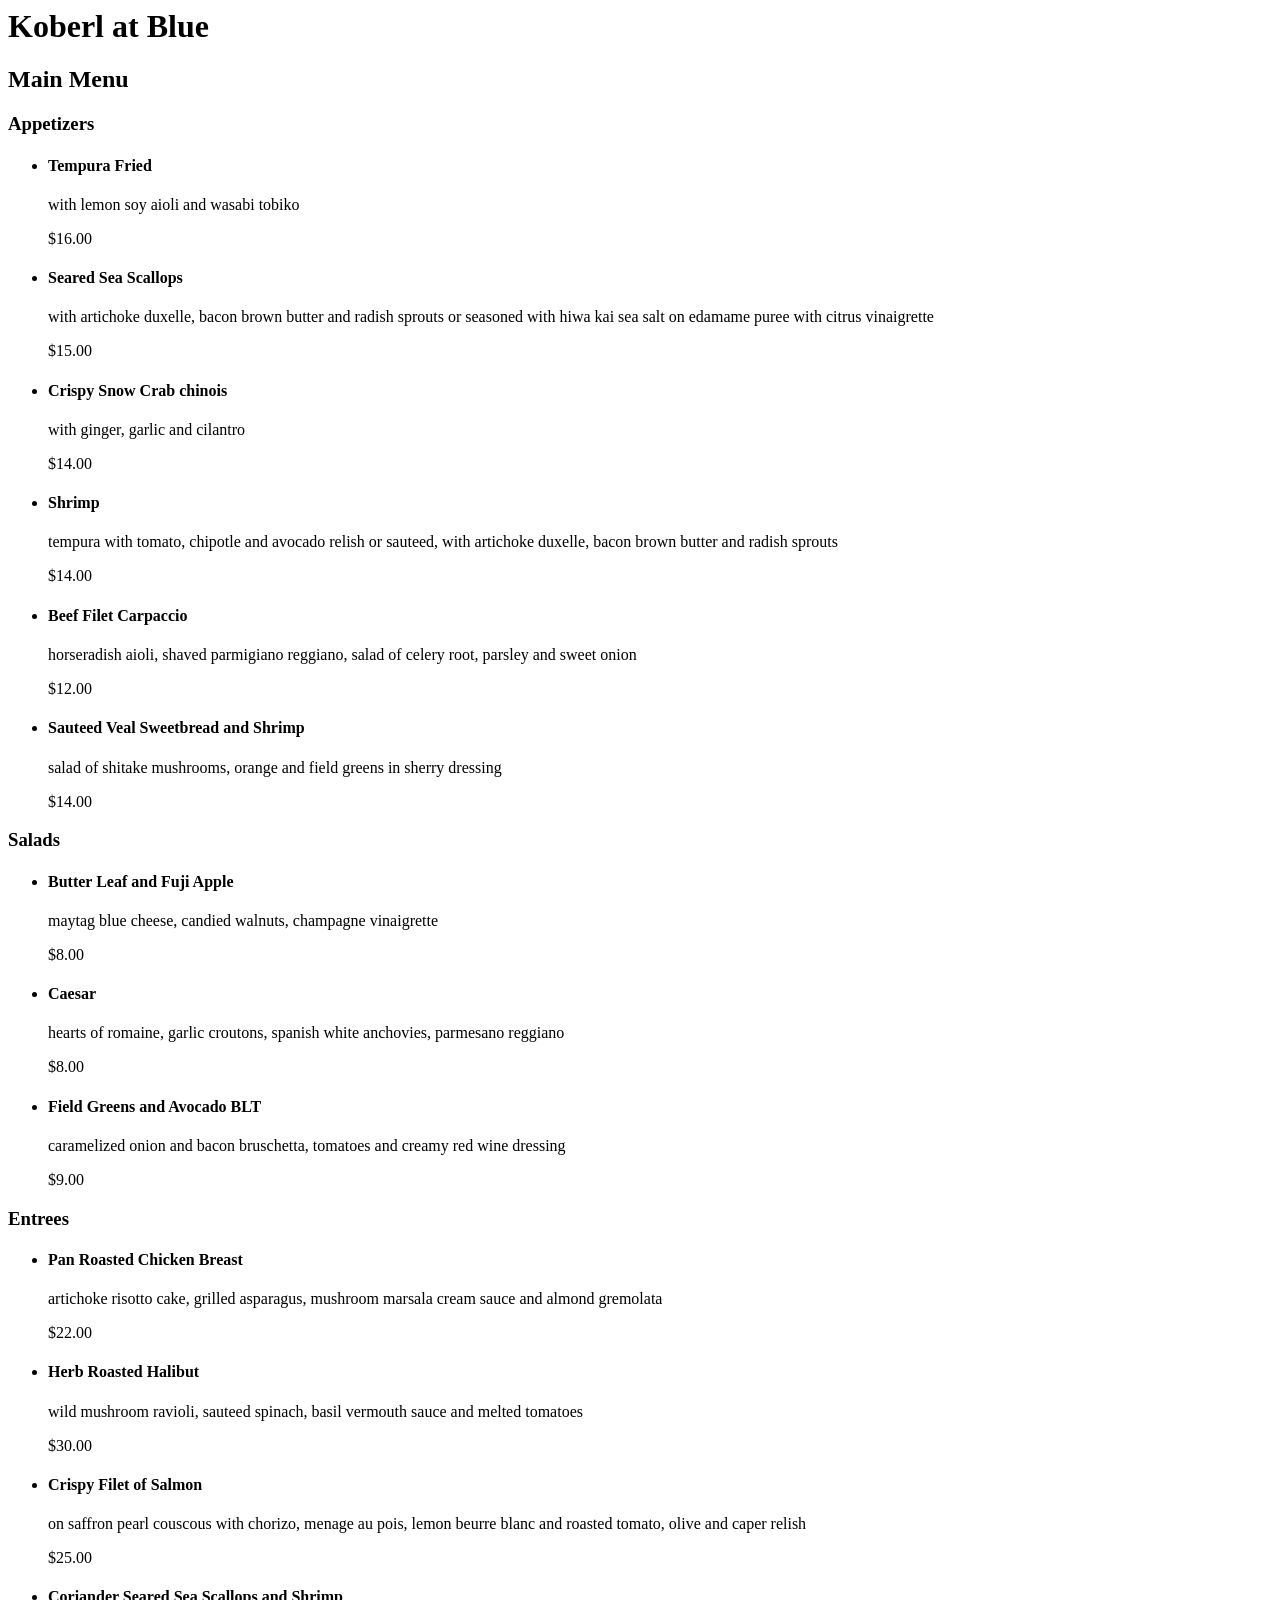
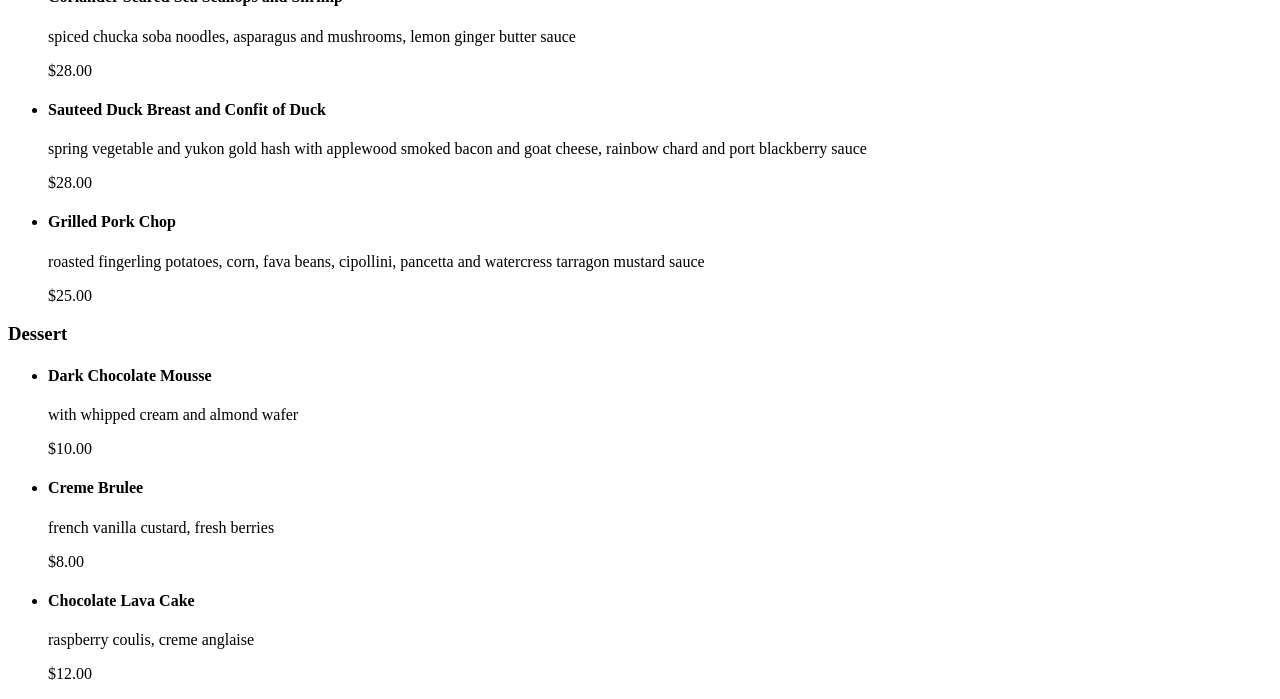
<file: restaurantmenu/index.html>
<html lang="en">

<head>
    <title>Restaurant Menu</title>
</head>

<body>
    <h1>Koberl at Blue</h1>
    <h2>Main Menu</h2>
    <h3>Appetizers</h3>
    <ul>
        <li>
            <h4>Tempura Fried</h4> 
                <p>with lemon soy aioli and wasabi tobiko</p>
                <p>$16.00</p>
        </li>

        <li>
            <h4>Seared Sea Scallops</h4>
                <p>with artichoke duxelle, bacon brown butter and radish sprouts or seasoned with hiwa kai sea salt on edamame puree
                with citrus vinaigrette</p>
                <p>$15.00</p>
        </li>

        <li>
            <h4>Crispy Snow Crab chinois</h4>
                <p>with ginger, garlic and cilantro</p>
                <p>$14.00</p>
        </li>

        <li>
            <h4>Shrimp</h4>
            <p>tempura with tomato, chipotle and avocado relish or sauteed, with artichoke duxelle, bacon brown butter and radish sprouts</p>
            <p>$14.00</p>
        </li>

        <li>
            <h4>Beef Filet Carpaccio</h4>
            <p>horseradish aioli, shaved parmigiano reggiano, salad of celery root, parsley and sweet onion</p>
            <p>$12.00</p>
        </li>

        <li>
            <h4>Sauteed Veal Sweetbread and Shrimp</h4>
            <p>salad of shitake mushrooms, orange and field greens in sherry dressing</p>
            <p>$14.00</p>
        </li>
    </ul>
    <h3>Salads</h3>
    <ul>
        <li>
            <h4>Butter Leaf and Fuji Apple</h4>
            <p>maytag blue cheese, candied walnuts, champagne vinaigrette</p>
            <p>$8.00</p>
        </li>

        <li>
            <h4>Caesar</h4>
            <p>hearts of romaine, garlic croutons, spanish white anchovies, parmesano reggiano</p>
            <p>$8.00</p>
        </li>

        <li>
            <h4>Field Greens and Avocado BLT</h4>
            <p>caramelized onion and bacon bruschetta, tomatoes and creamy red wine dressing</p>
            <p>$9.00</p>
        </li>
    </ul>
    <h3>Entrees</h3>
    <ul>
        <li>
            <h4>Pan Roasted Chicken Breast</h4>
            <p>artichoke risotto cake, grilled asparagus, mushroom marsala cream sauce and almond gremolata</p>
            <p>$22.00</p>
        </li>

        <li>
            <h4>Herb Roasted Halibut</h4>
            <p>wild mushroom ravioli, sauteed spinach, basil vermouth sauce and melted tomatoes</p>
            <p>$30.00</p>
        </li>

        <li>
            <h4>Crispy Filet of Salmon</h4>
            <p>on saffron pearl couscous with chorizo, menage au pois, lemon beurre blanc and roasted tomato, olive and caper relish</p>
            <p>$25.00</p>
        </li>

        <li>
            <h4>Coriander Seared Sea Scallops and Shrimp</h4>
            <p>spiced chucka soba noodles, asparagus and mushrooms, lemon ginger butter sauce</p>
            <p>$28.00</p>
        </li>

        <li>
            <h4>Sauteed Duck Breast and Confit of Duck</h4>
            <p>spring vegetable and yukon gold hash with applewood smoked bacon and goat cheese, rainbow chard and port blackberry sauce</p>
            <p>$28.00</p>
        </li>

        <li>
            <h4>Grilled Pork Chop</h4>
            <p>roasted fingerling potatoes, corn, fava beans, cipollini, pancetta and watercress tarragon mustard sauce</p>
            <p>$25.00</p>
        </li>


    </ul>
    <h3>Dessert</h3>
    <ul>
        <li>
            <h4>Dark Chocolate Mousse</h4>
            <p>with whipped cream and almond wafer</p>
            <p>$10.00</p>
        </li>

        <li>
            <h4>Creme Brulee</h4>
            <p>french vanilla custard, fresh berries</p>
            <p>$8.00</p>
        </li>

        <li>
            <h4>Chocolate Lava Cake</h4>
            <p>raspberry coulis, creme anglaise</p>
            <p>$12.00</p>
        </li>



    </ul>


</body>



</html>
</file>
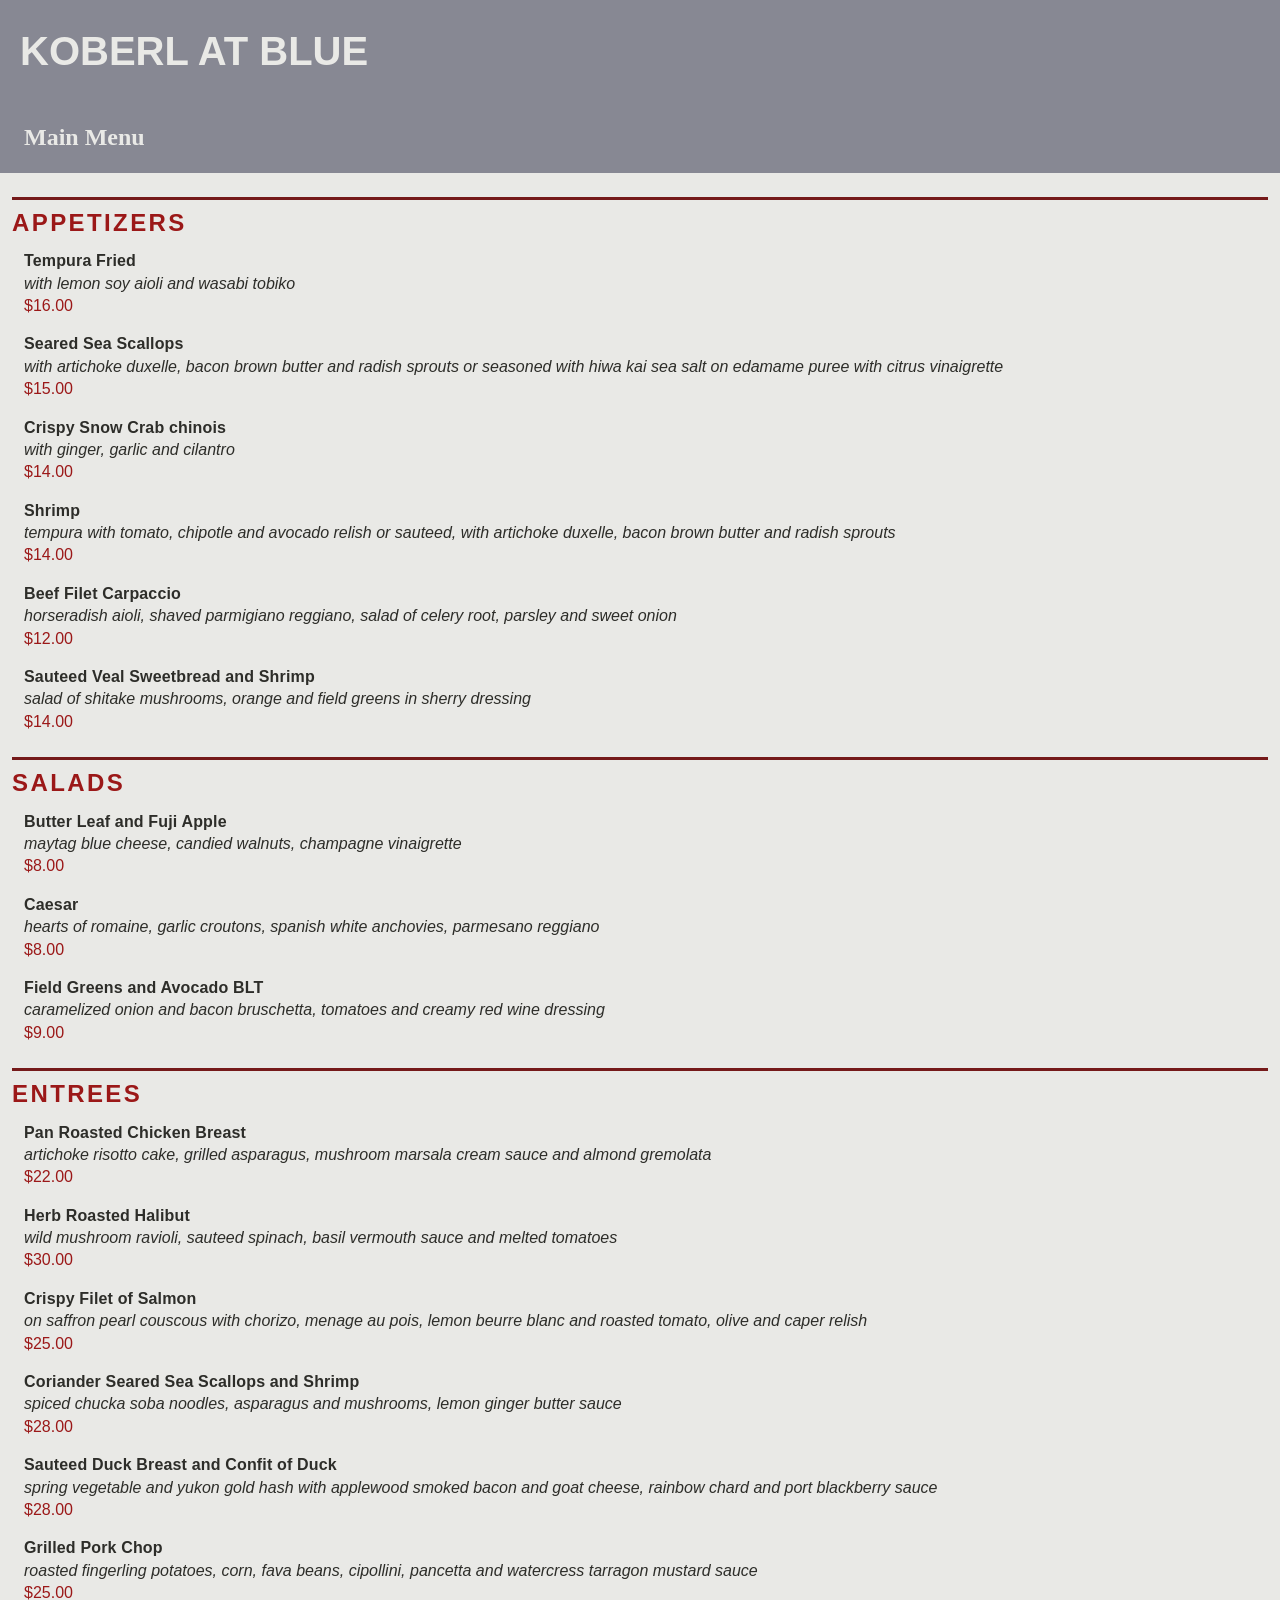
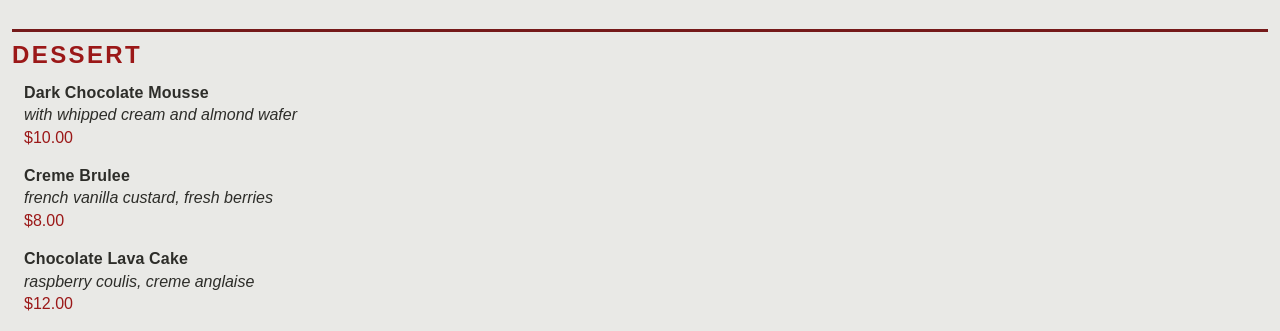
<file: grc1090/restaurantmenucss/index.html>
<html lang="en">

<head>
    <title>Restaurant Menu</title>
    <meta name="viewport" content="width=device-width, initial-scale=1.0">  
    <link rel="stylesheet" type="text/css" href="style.css">

</head>

<body>
    <h1>Koberl at Blue</h1>
    <h2>Main Menu</h2>
    <h3>Appetizers</h3>
    <ul>
        <li>
            <h4>Tempura Fried</h4> 
                <p class="description">with lemon soy aioli and wasabi tobiko</p>
                <p class="price">$16.00</p>
        </li>

        <li>
            <h4>Seared Sea Scallops</h4>
                <p class="description">with artichoke duxelle, bacon brown butter and radish sprouts or seasoned with hiwa kai sea salt on edamame puree
                with citrus vinaigrette</p>
                <p class="price">$15.00</p>
        </li>

        <li>
            <h4>Crispy Snow Crab chinois</h4>
                <p class="description">with ginger, garlic and cilantro</p>
                <p class="price">$14.00</p>
        </li>

        <li>
            <h4>Shrimp</h4>
            <p class="description">tempura with tomato, chipotle and avocado relish or sauteed, with artichoke duxelle, bacon brown butter and radish sprouts</p>
            <p class="price">$14.00</p>
        </li>

        <li>
            <h4>Beef Filet Carpaccio</h4>
            <p class="description">horseradish aioli, shaved parmigiano reggiano, salad of celery root, parsley and sweet onion</p>
            <p class="price">$12.00</p>
        </li>

        <li>
            <h4>Sauteed Veal Sweetbread and Shrimp</h4>
            <p class="description">salad of shitake mushrooms, orange and field greens in sherry dressing</p>
            <p class="price">$14.00</p>
        </li>
    </ul>
    <h3>Salads</h3>
    <ul>
        <li>
            <h4>Butter Leaf and Fuji Apple</h4>
            <p class="description">maytag blue cheese, candied walnuts, champagne vinaigrette</p>
            <p class="price">$8.00</p>
        </li>

        <li>
            <h4>Caesar</h4>
            <p class="description">hearts of romaine, garlic croutons, spanish white anchovies, parmesano reggiano</p>
            <p class="price">$8.00</p>
        </li>

        <li>
            <h4>Field Greens and Avocado BLT</h4>
            <p class="description">caramelized onion and bacon bruschetta, tomatoes and creamy red wine dressing</p>
            <p class="price">$9.00</p>
        </li>
    </ul>
    <h3>Entrees</h3>
    <ul>
        <li>
            <h4>Pan Roasted Chicken Breast</h4>
            <p class="description">artichoke risotto cake, grilled asparagus, mushroom marsala cream sauce and almond gremolata</p>
            <p class="price">$22.00</p>
        </li>

        <li>
            <h4>Herb Roasted Halibut</h4>
            <p class="description">wild mushroom ravioli, sauteed spinach, basil vermouth sauce and melted tomatoes</p>
            <p class="price">$30.00</p>
        </li>

        <li>
            <h4>Crispy Filet of Salmon</h4>
            <p class="description">on saffron pearl couscous with chorizo, menage au pois, lemon beurre blanc and roasted tomato, olive and caper relish</p>
            <p class="price">$25.00</p>
        </li>

        <li>
            <h4>Coriander Seared Sea Scallops and Shrimp</h4>
            <p class="description">spiced chucka soba noodles, asparagus and mushrooms, lemon ginger butter sauce</p>
            <p class="price">$28.00</p>
        </li>

        <li>
            <h4>Sauteed Duck Breast and Confit of Duck</h4>
            <p class="description">spring vegetable and yukon gold hash with applewood smoked bacon and goat cheese, rainbow chard and port blackberry sauce</p>
            <p class="price">$28.00</p>
        </li>

        <li>
            <h4>Grilled Pork Chop</h4>
            <p class="description">roasted fingerling potatoes, corn, fava beans, cipollini, pancetta and watercress tarragon mustard sauce</p>
            <p class="price">$25.00</p>
        </li>


    </ul>
    <h3>Dessert</h3>
    <ul>
        <li>
            <h4>Dark Chocolate Mousse</h4>
            <p class="description">with whipped cream and almond wafer</p>
            <p class="price">$10.00</p>
        </li>

        <li>
            <h4>Creme Brulee</h4>
            <p class="description">french vanilla custard, fresh berries</p>
            <p class="price">$8.00</p>
        </li>

        <li>
            <h4>Chocolate Lava Cake</h4>
            <p class="description">raspberry coulis, creme anglaise</p>
            <p class="price">$12.00</p>
        </li>



    </ul>


</body>



</html>
</file>
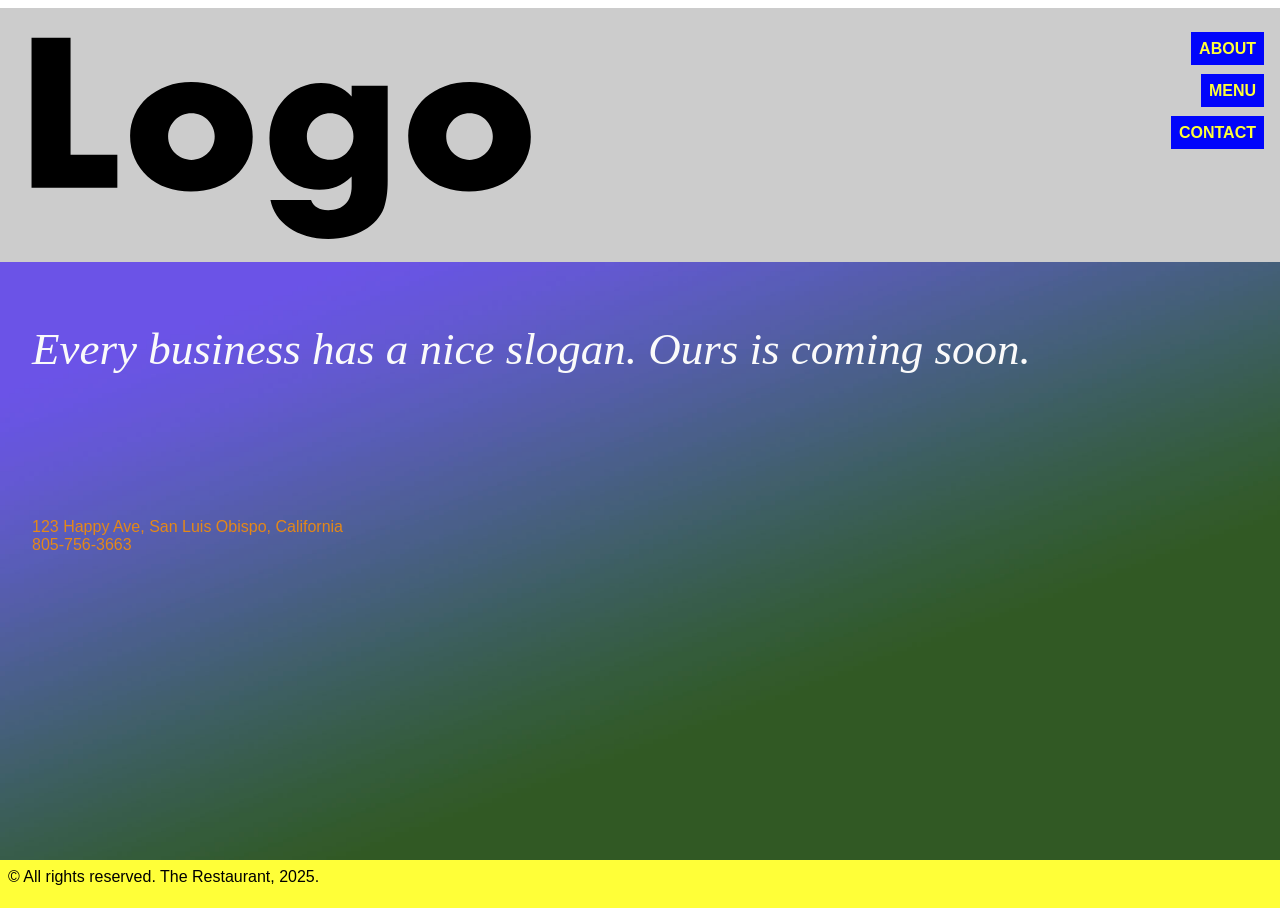
<file: grc1090/website-mobile-first/index.html>
<!doctype html>
<html lang="en">

<head>
    <meta charset="UTF-8">
    <meta name="viewport" content="width=device-width, initial-scale=1">
    <meta http-equiv="Cache-Control" content="no-cache, no-store, must-revalidate" />
    <meta http-equiv="Pragma" content="no-cache" />
    <meta http-equiv="Expires" content="0" />
    <title>Untitled Document</title>
    <link rel="stylesheet" htype="text/css" href="style.css"/>
</head>

<body>
    <div class="home-container">
        <header>
            <h1><a href="index.html"><img src="logo.svg" alt="Cafe"></a> </h1>
            <nav>
                <ul>
                    <li><a href="about.html">About</a></li>
                    <li><a href="menu.html">Menu</a></li>
                    <li><a href="contact.html">Contact</a></li>

                </ul>
            </nav>
        </header>




        <main>
            <p class="slogan">Every business has a nice slogan. Ours is coming soon.</p>
            
            <address>
                <p>123 Happy Ave, San Luis Obispo, California</p>
                <p>805-756-3663</p>
            </address>
            
                   
            
        </main>


        <footer>
            <p>© All rights reserved. The Restaurant, 2025.</p>
        </footer>


    </div>
</body>

</html>
</file>
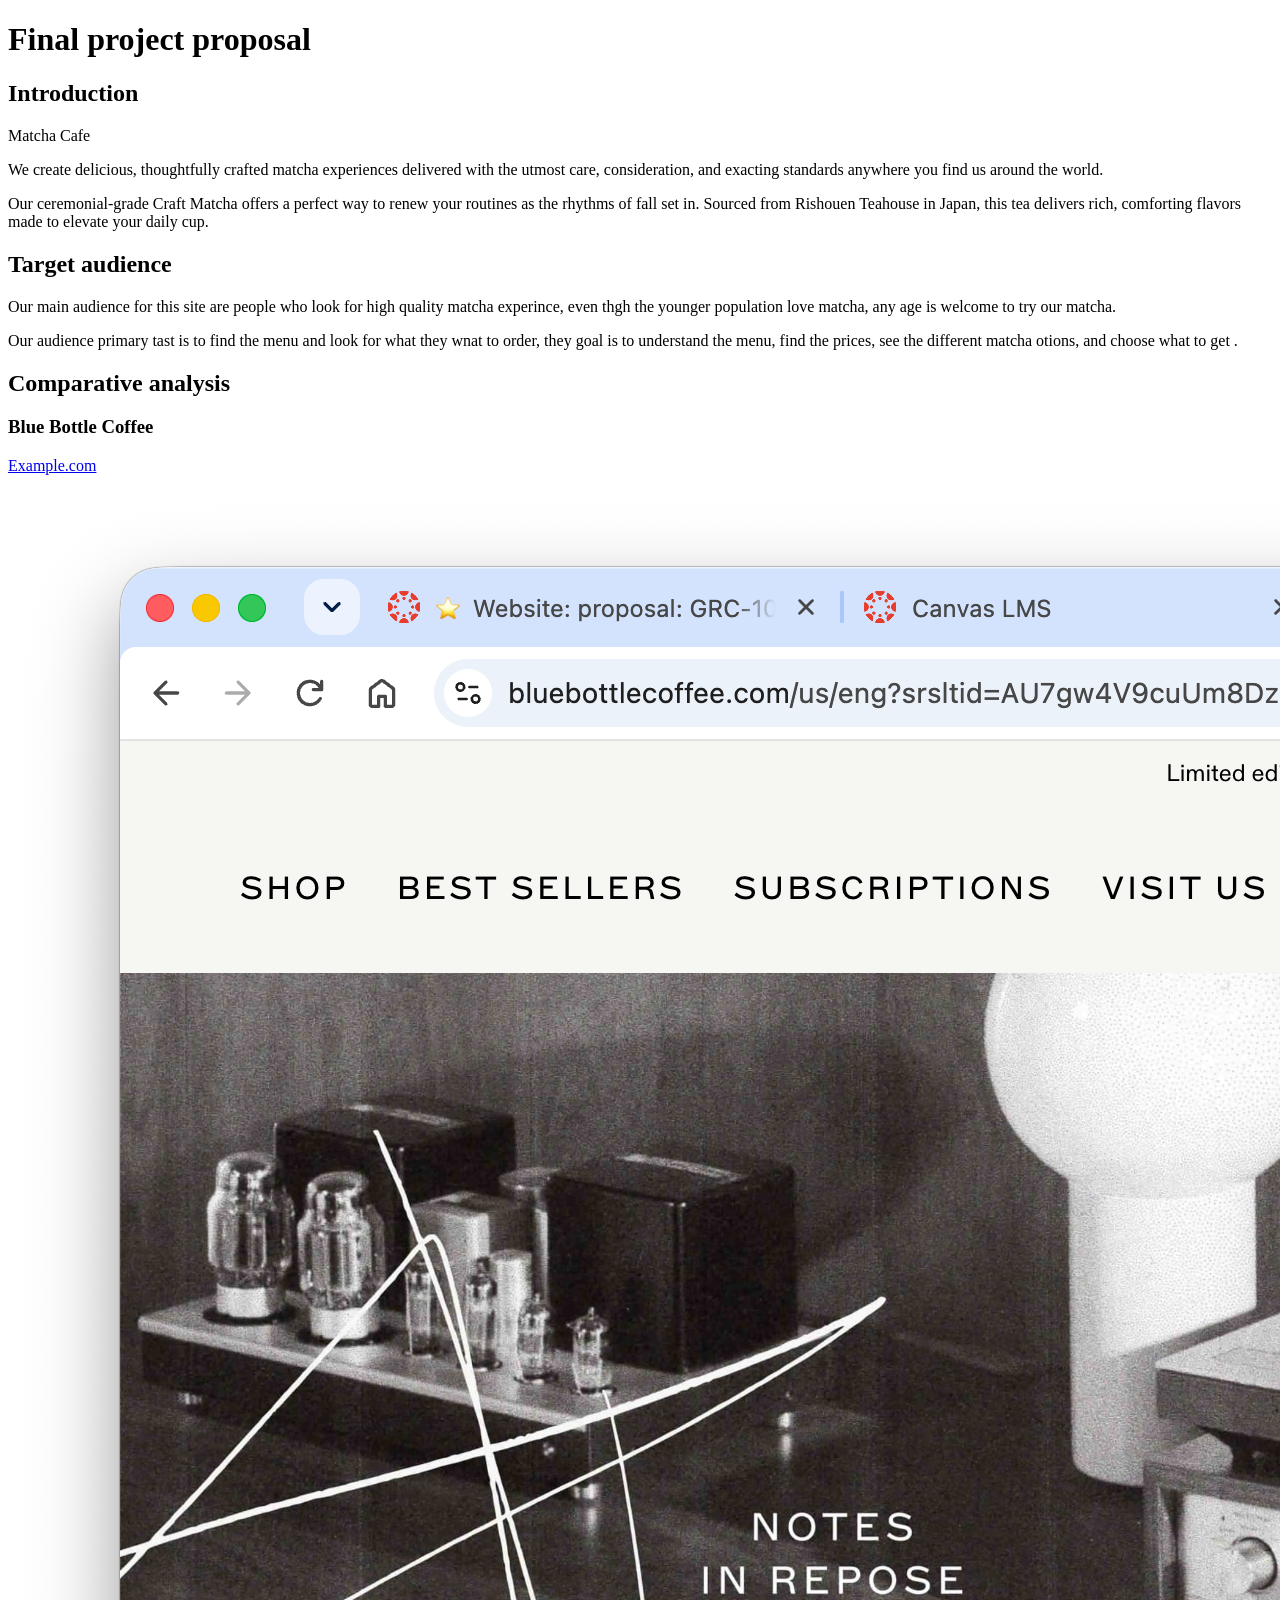
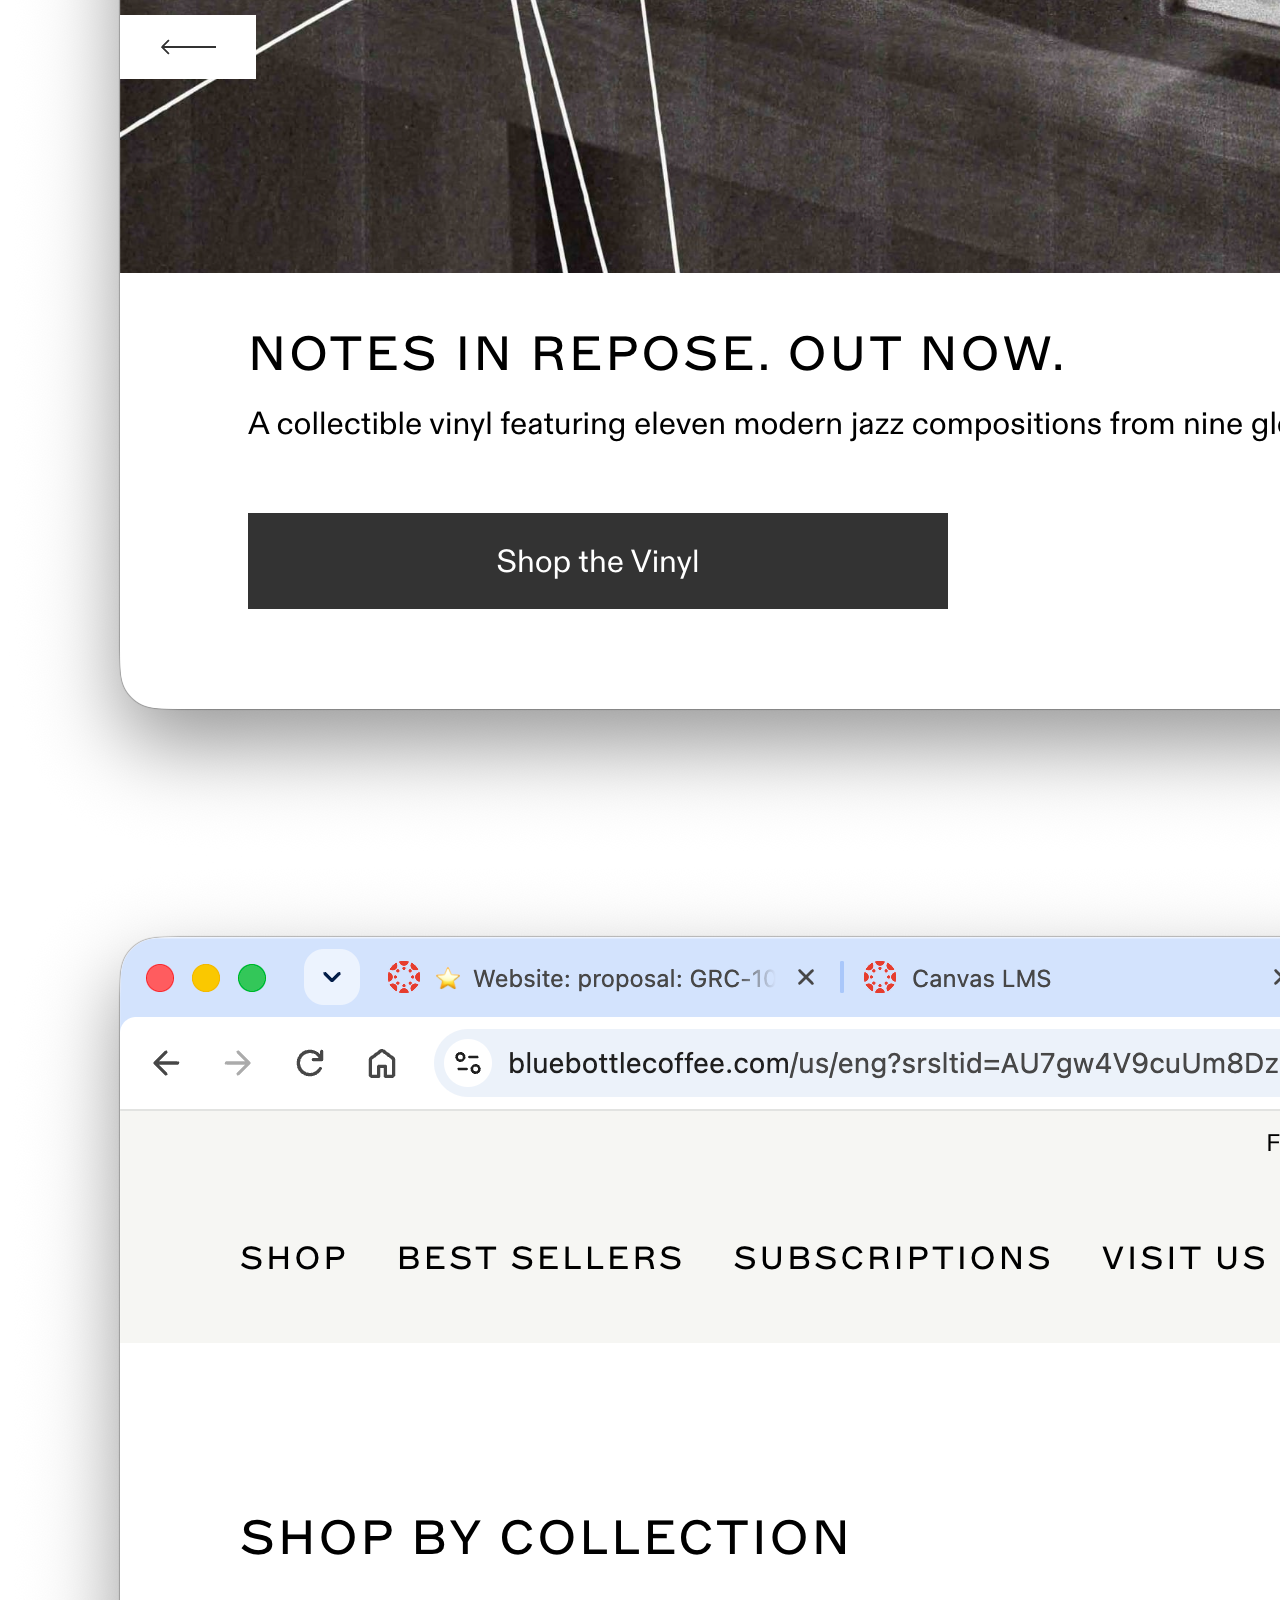
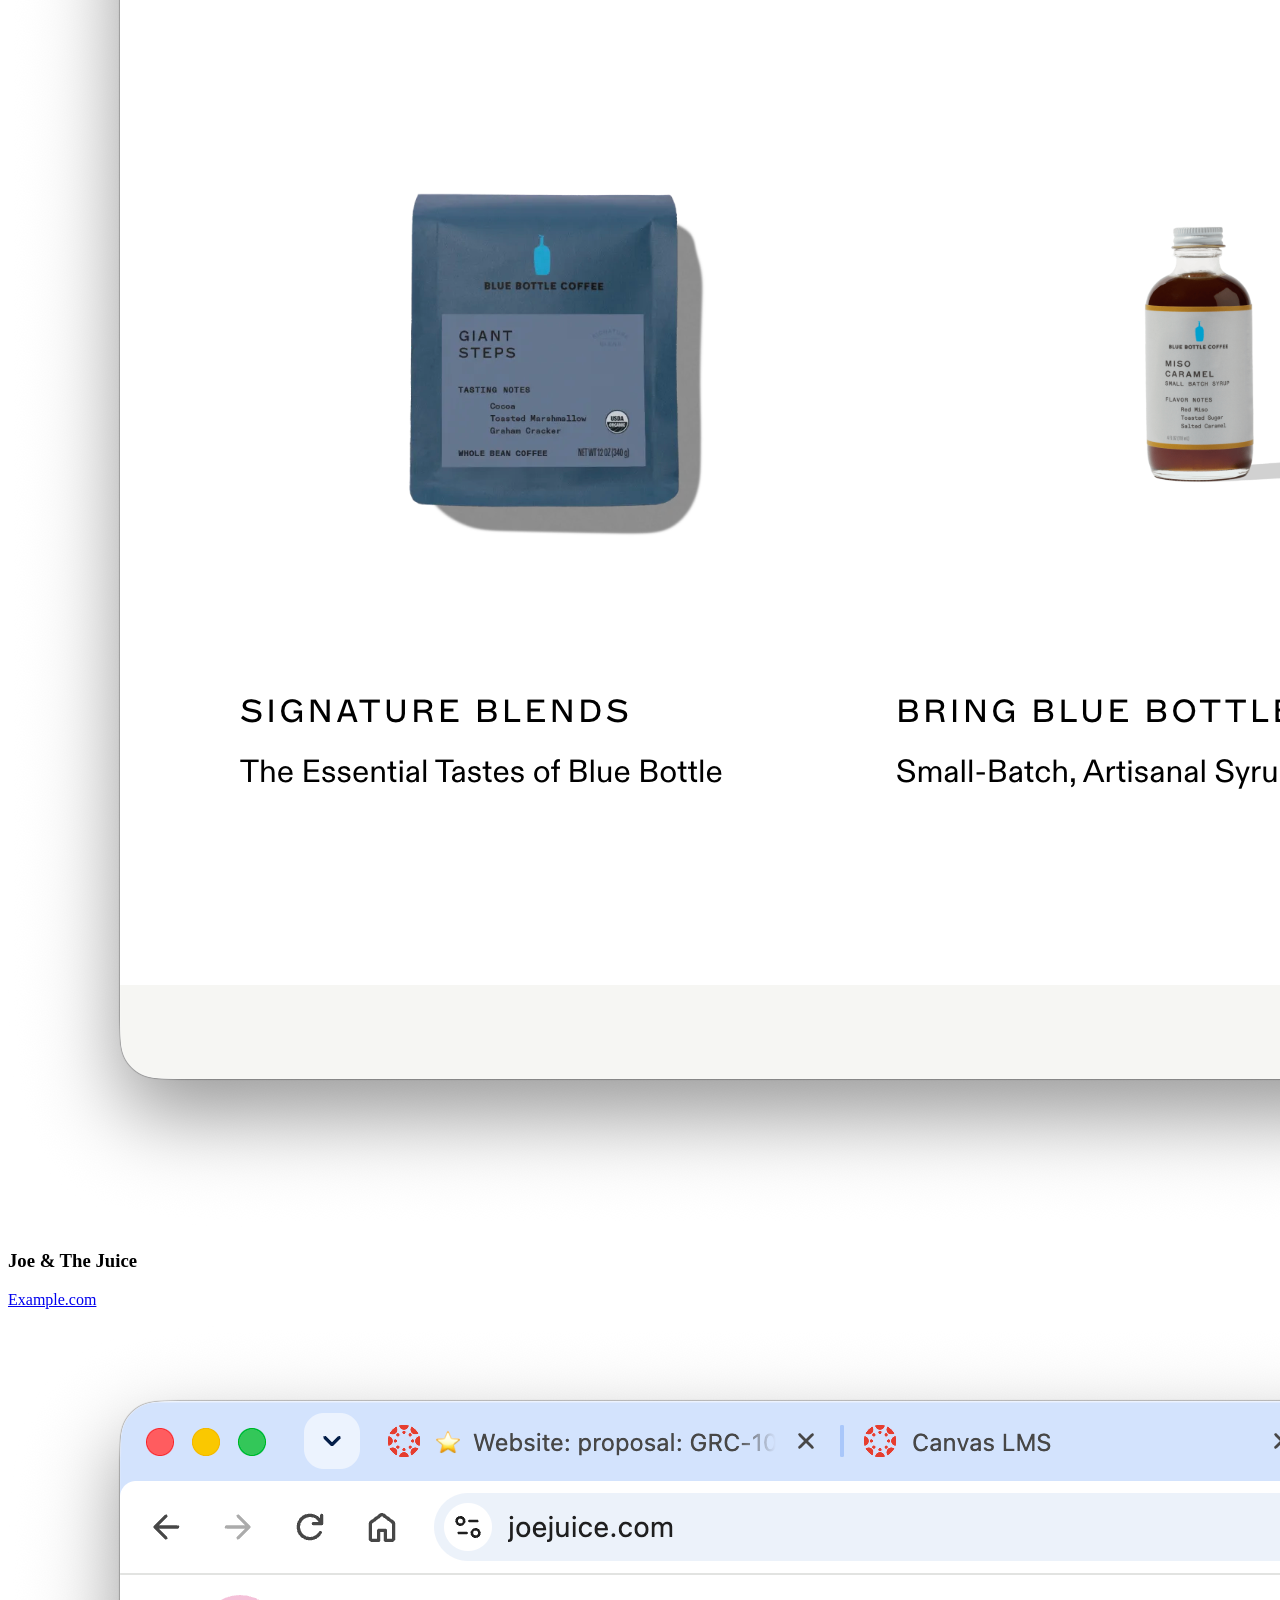
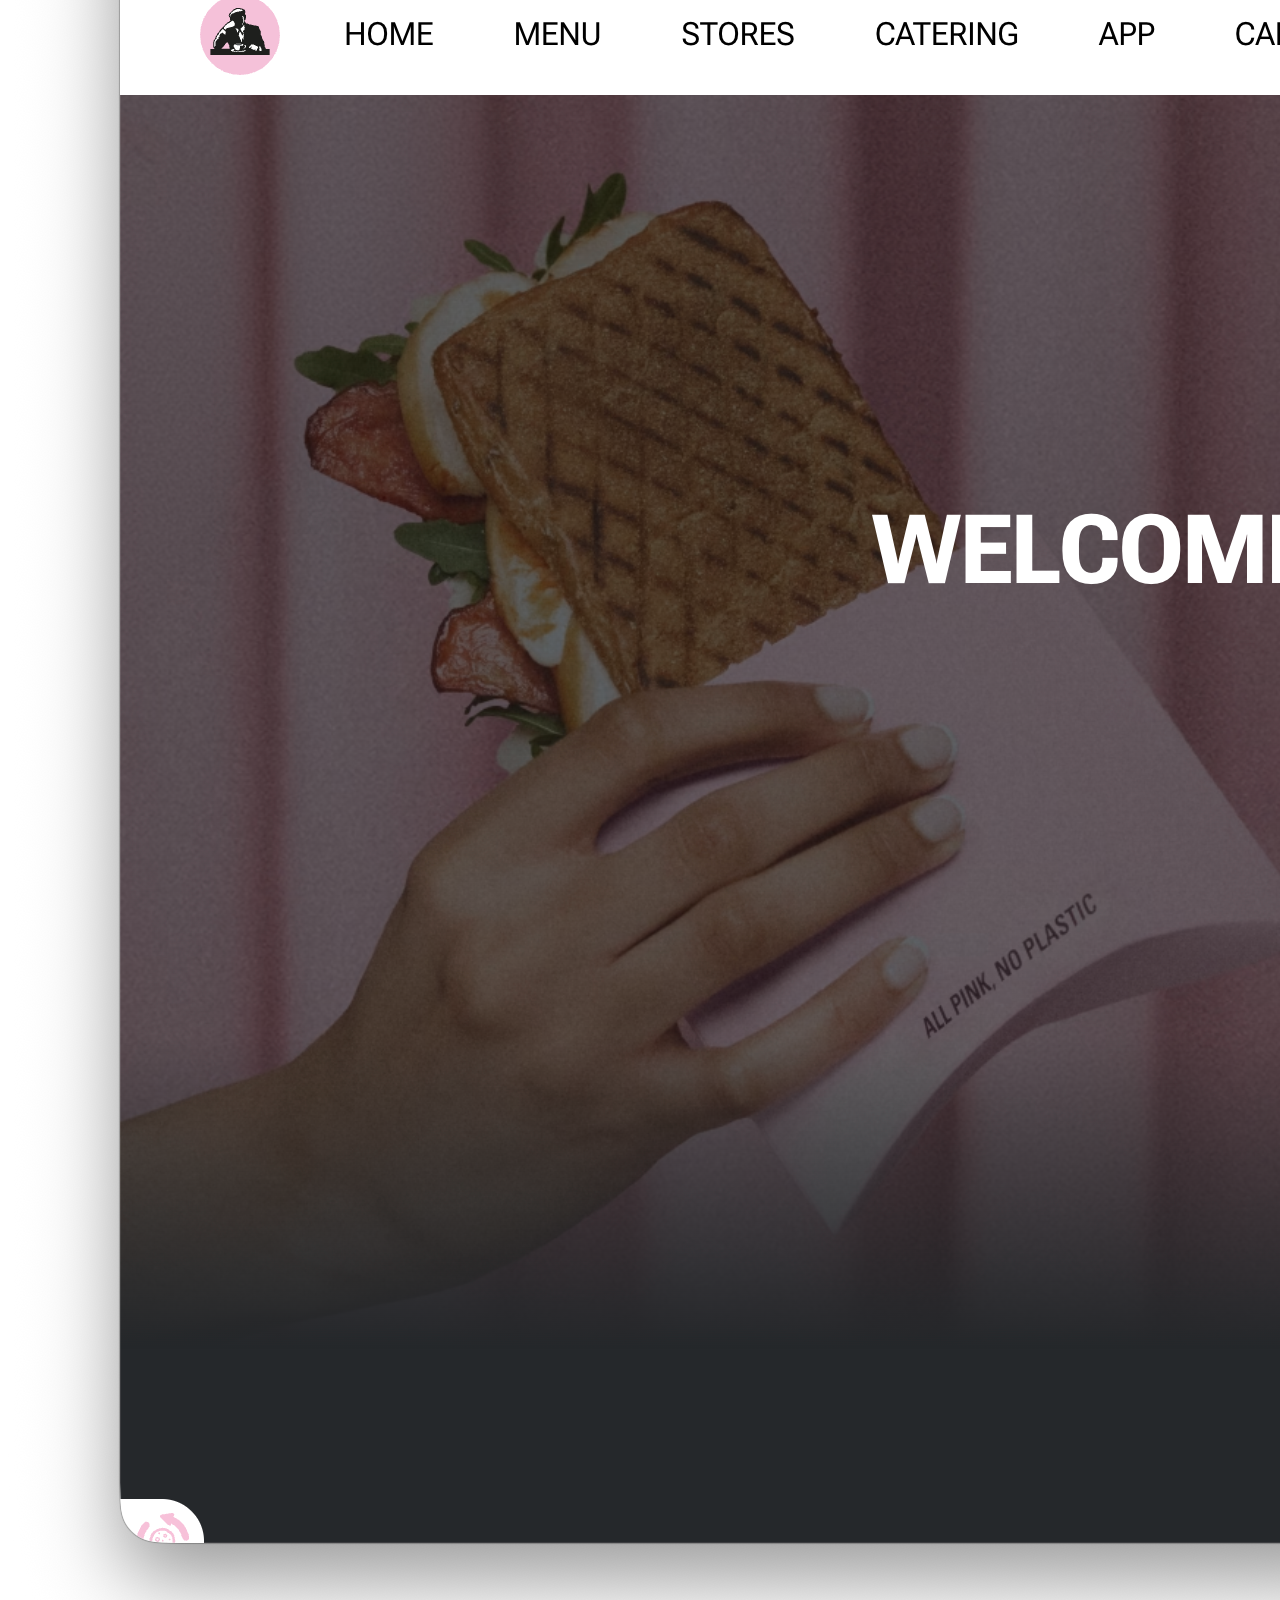
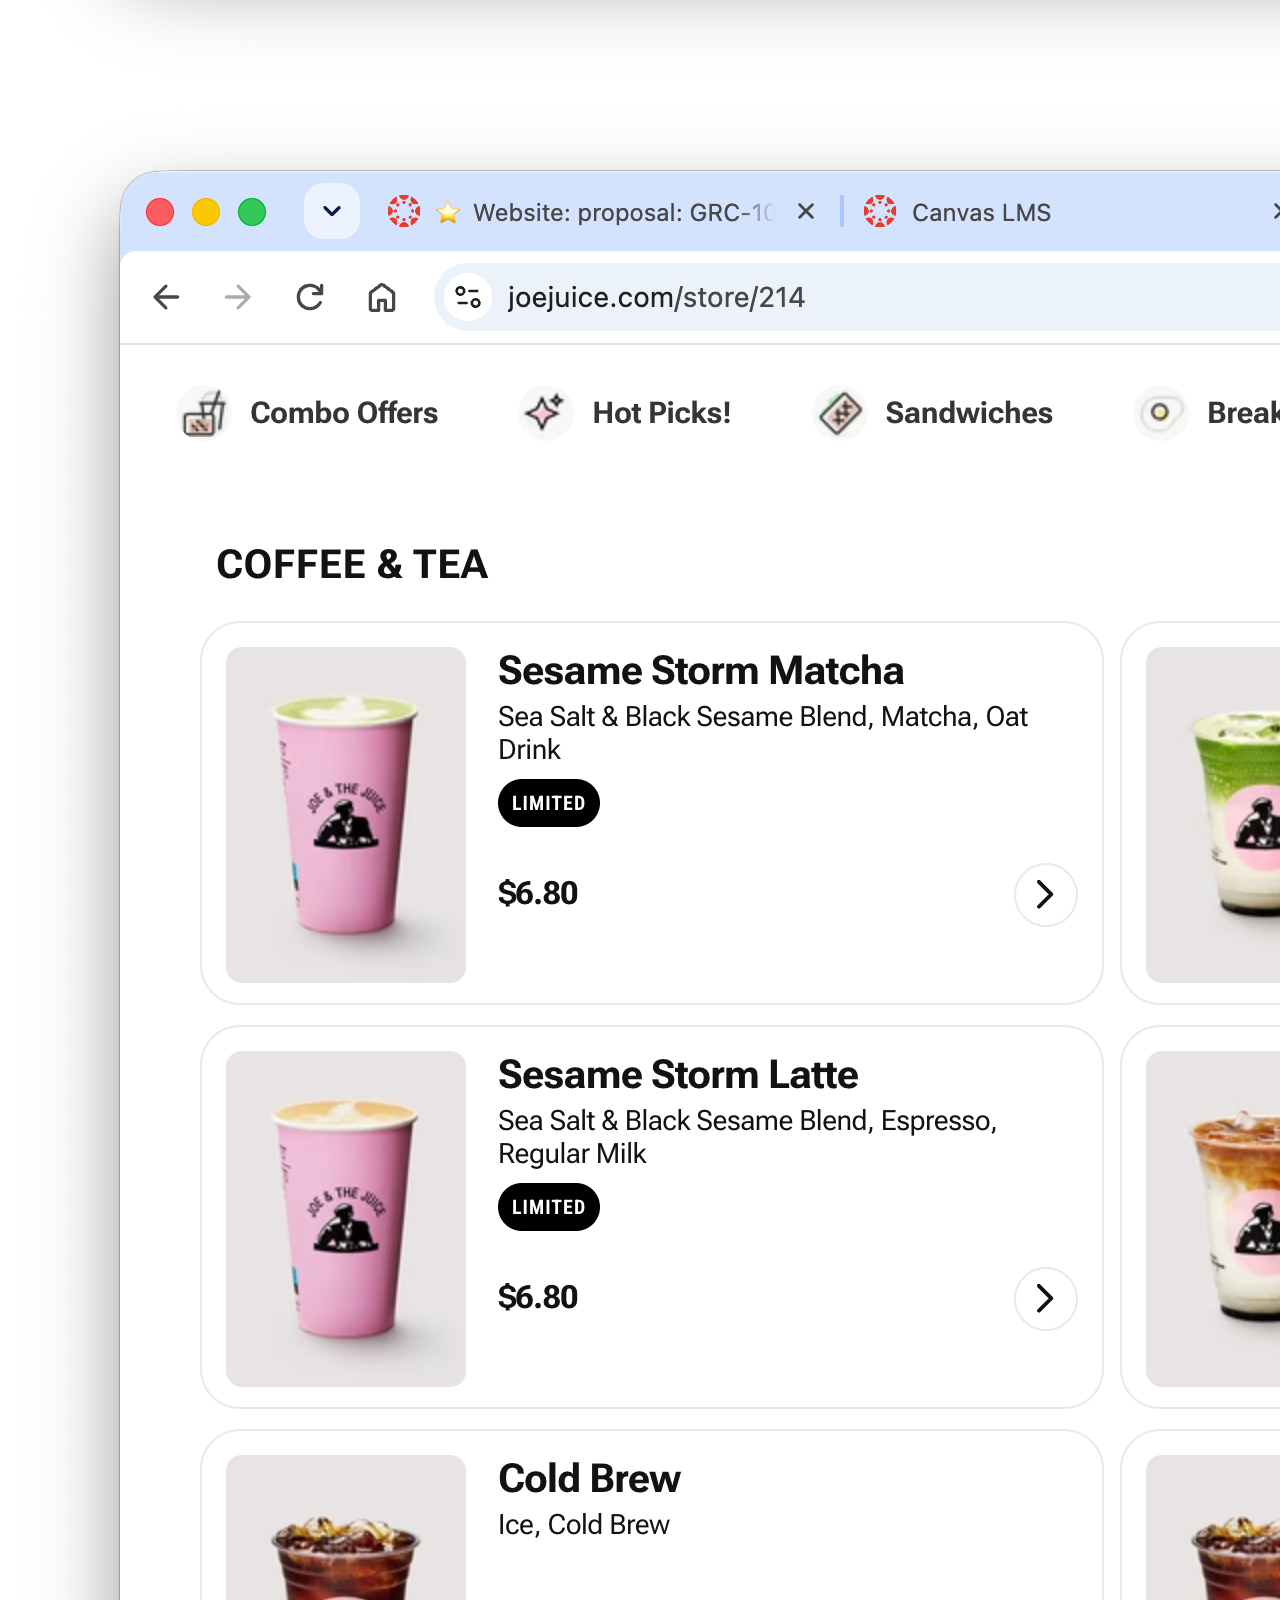
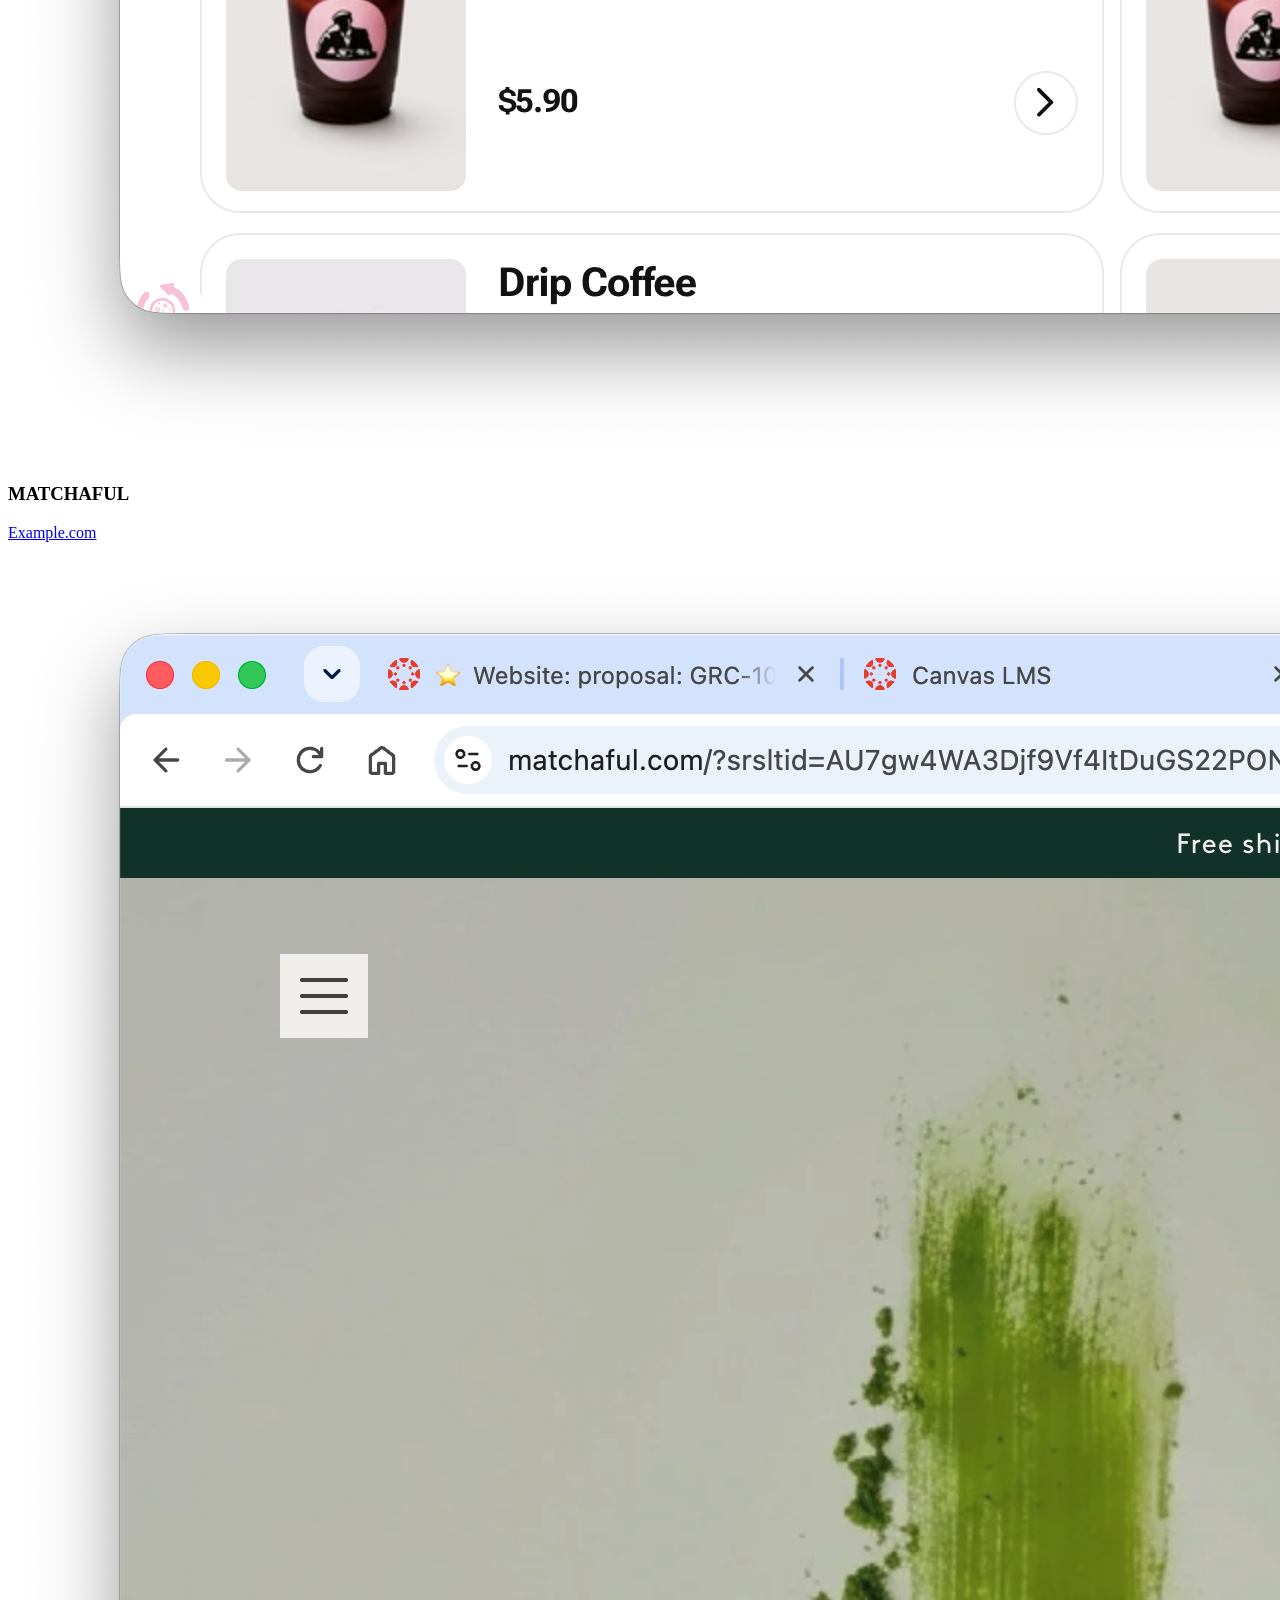
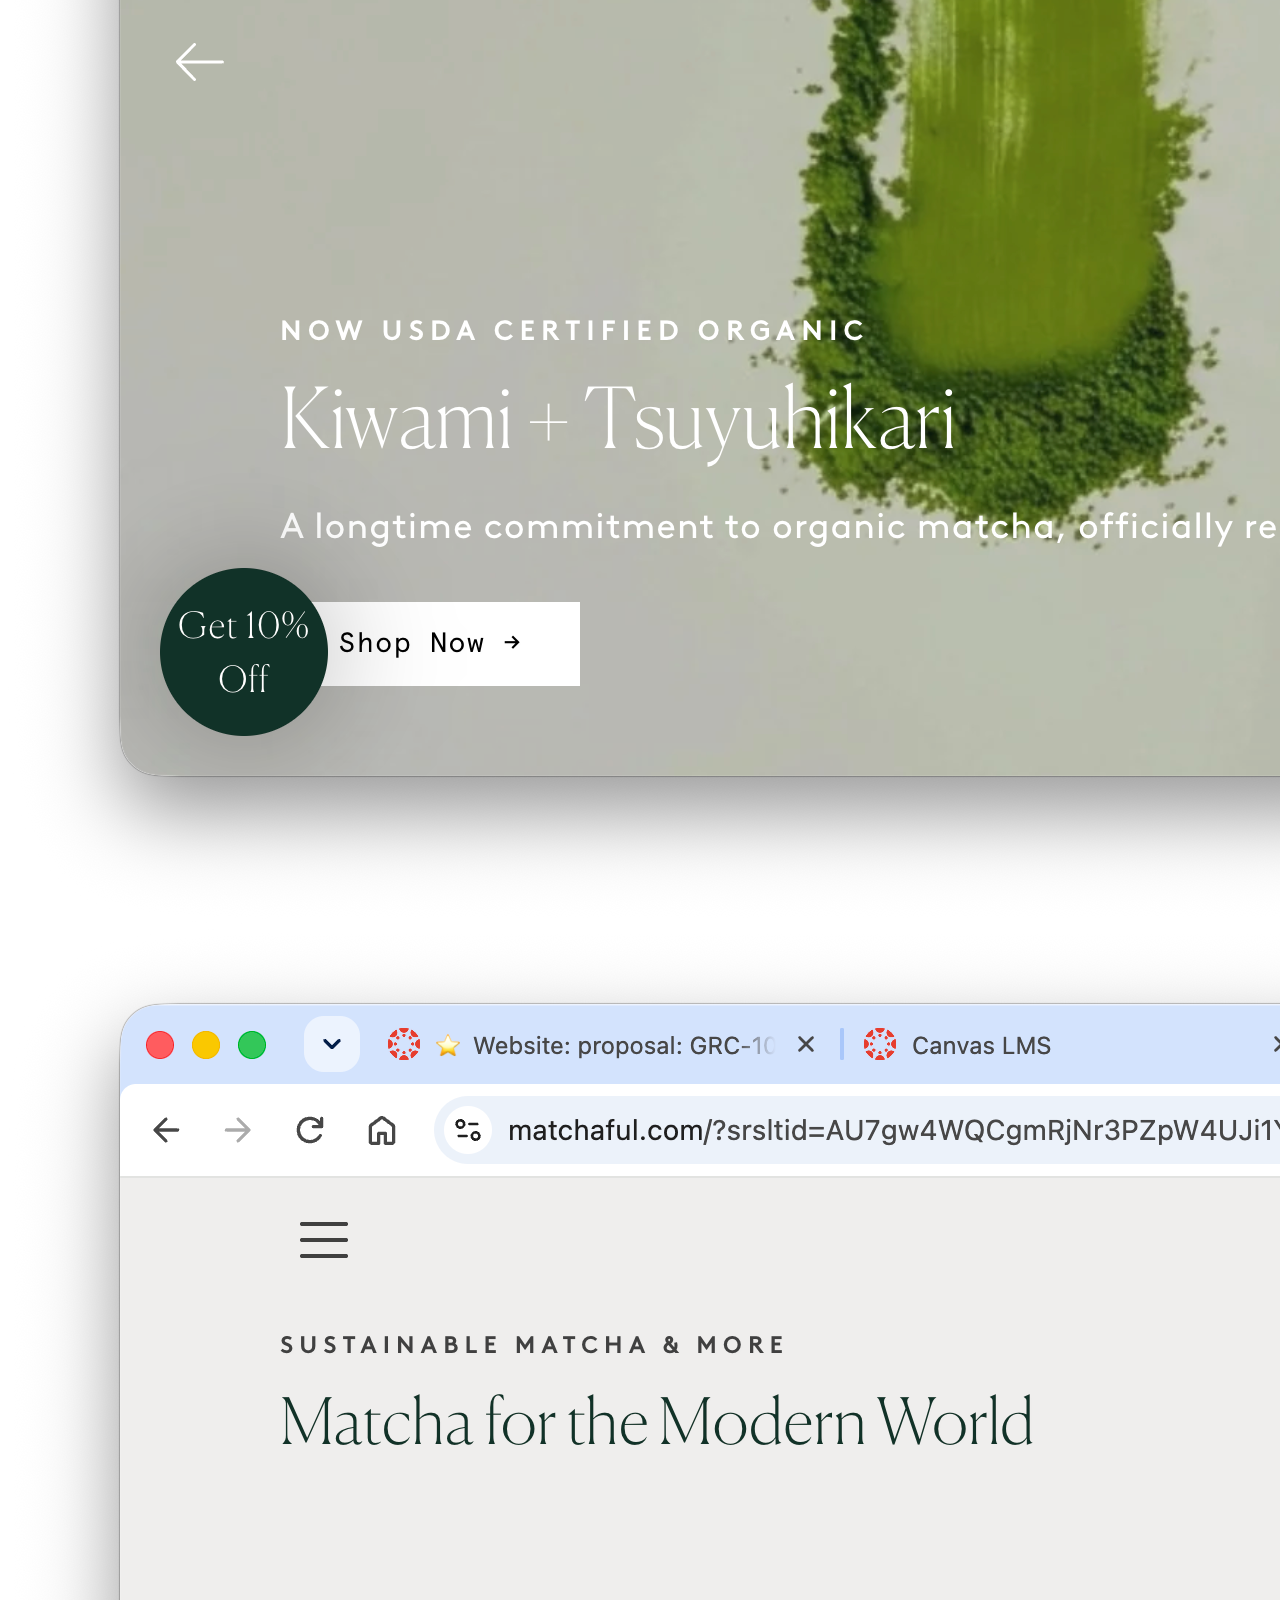
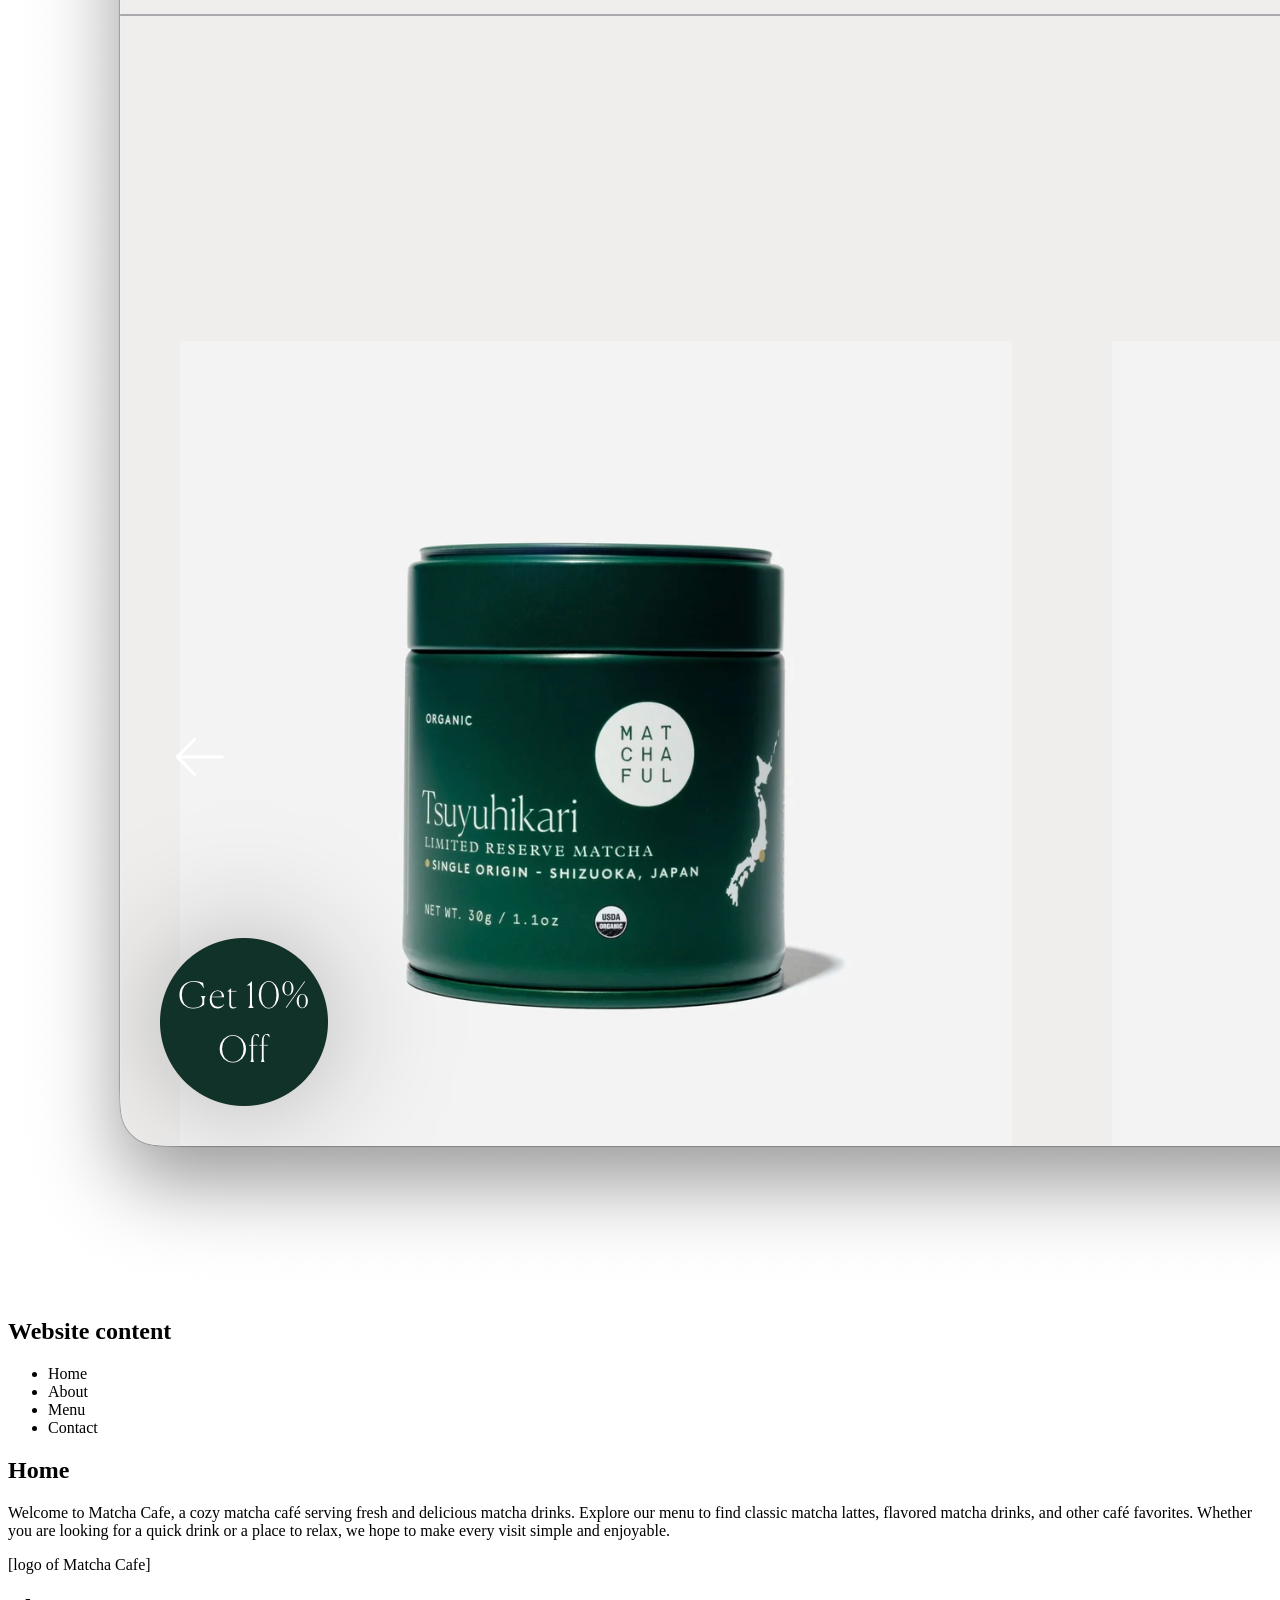
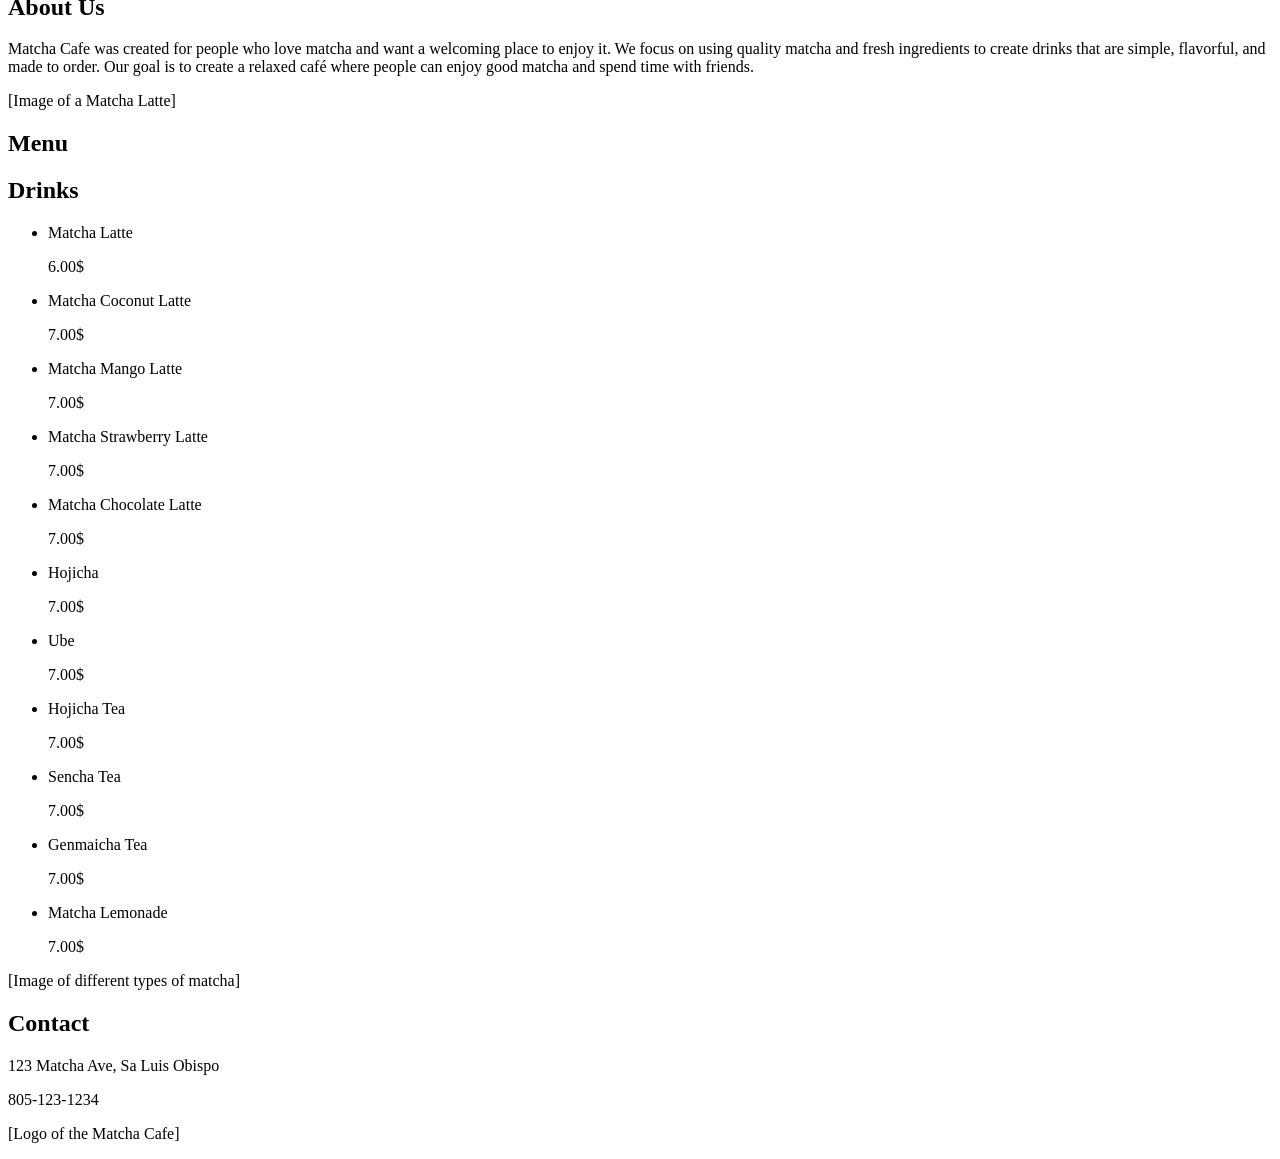
<file: grc1090/website-proposal/index.html>
<!doctype html>  
<html>
    <head>
        <meta charset="UTF-8">
        <meta name="viewport" content="width=device-width, initial-scale=1">
         <link rel="stylesheet" type="text/css" href="https://grc-ribeiro.github.io/files/proposal.css">  
        <title>Neta Rabinowitz - Final project proposal</title>
       
    </head>
    <body>
    
        <div class="container">
        
            <h1>Final project proposal</h1>
            
            <h2>Introduction</h2>
            
            <p>Matcha Cafe </p>
            
            <p>We create delicious, thoughtfully crafted matcha experiences delivered with the utmost care, consideration, and exacting standards anywhere you find us around the world.</p> 
            
            <p>Our ceremonial-grade Craft Matcha offers a perfect way to renew your routines as the rhythms of fall set in. Sourced from Rishouen Teahouse in Japan, this tea delivers rich, comforting flavors made to elevate your daily cup. </p>
            
            <h2>Target audience</h2>
            
            <p>Our main audience for this site are people who look for high quality matcha experince, even thgh the younger population love matcha, any age is welcome to try our matcha. </p>

            <p>Our audience primary tast is to find the menu and look for what they wnat to order, they goal is to understand the menu, find the prices, see the different matcha otions, and choose what to get . </p>
            
            <h2>Comparative analysis</h2>
            

            
            <h3>Blue Bottle Coffee  </h3>

            <p><a href="https://bluebottlecoffee.com/us/eng?srsltid=AU7gw4V9cuUm8Dzba6GApvhoi7TvR2GLnTEKMDl_BWpT1qXO1qH46LsF">Example.com</a></p> 
            
            <img src="BlueBottle1.png" alt="Screenshot of the first page of the blue bottle coffee website." title="" />
            
            <img src="BlueBottle2.png" alt="Screenshot of the second page of the blue bottle coffee website." title="" />

            <h3>Joe & The Juice  </h3>
           
            <p><a href="https://www.joejuice.com/">Example.com</a></p> 
            
            <img src="Joe&theJuice1.png" alt="Screenshot of the first page of the joe & the juice website." title="" />
            
            <img src="Joe&theJuice2.png" alt="Screenshot of the sceond page of the joe & the juice website." title="" />


            <h3>MATCHAFUL  </h3>
           
            <p><a href="https://www.matchaful.com/?srsltid=AU7gw4WQCgmRjNr3PZpW4UJi1YyYMN9u4P7Wi4bbz_z4zAWYFZye1tny">Example.com</a></p> 
            
            <img src="Matchaful1.png" alt="Screenshot of the first page of the matchaful website." title="" />
            
            <img src="Matchaful2.png" alt="Screenshot of the second page of the matchaful website." title="" />


            <h2>Website content</h2>
           
          
           
           <nav> 
                 <ul>
                    <li>Home</li>
                    <li>About</li>
                    <li>Menu</li>
                    <li>Contact</li>


                </ul>
            </nav>
            

            <section> 
            
					<h1> Home</h1>
				
					<p>    Welcome to Matcha Cafe, a cozy matcha café serving fresh and delicious matcha drinks. Explore our menu to find classic matcha lattes, flavored matcha drinks, and other café favorites. Whether you are looking for a quick drink or a place to relax, we hope to make every visit simple and enjoyable.   </p>
					
                    <p>    [logo of Matcha Cafe] </p>
				
            </section>
            
            <section> 
            
					<h1> About Us </h1>
				
                    <p>    Matcha Cafe was created for people who love matcha and want a welcoming place to enjoy it. We focus on using quality matcha and fresh ingredients to create drinks that are simple, flavorful, and made to order. Our goal is to create a relaxed café where people can enjoy good matcha and spend time with friends.   </p>
					<p>    [Image of a Matcha Latte] </p>
				
            </section> 

            <section> 
            
					<h1> Menu </h1>
                        <p> 
                        <h2>Drinks</h2>
                            <ul>
                            <li>
                                Matcha Latte</li>
                                <p>6.00$</p>
                            </li>
                            <li>
                                Matcha Coconut Latte
                                <p>7.00$</p>
                            </li>
                            <li>
                                Matcha Mango Latte
                                <p>7.00$</p>
                            </li>
                            <li>
                                Matcha Strawberry Latte
                                <p>7.00$</p>
                            </li>
                            <li>
                                Matcha Chocolate Latte
                                <p>7.00$</p>
                            </li>
                            <li>
                                Hojicha
                                <p>7.00$</p>
                            </li>
                            <li>
                                Ube
                                <p>7.00$</p>
                            </li>
                            <li>
                                Hojicha Tea
                                <p>7.00$</p>
                            </li>
                            <li>
                                Sencha Tea
                                <p>7.00$</p>
                            </li>
                            <li>
                                Genmaicha Tea
                                <p>7.00$</p>
                            </li>
                            <li>
                                Matcha Lemonade
                                <p>7.00$</p>
                            </li>
                        </ul>
					</p>
			  
					<p>    [Image of different types of matcha] </p>
				
            </section>
            
            <section> 
            
					<h1> Contact </h1>
				
					<p> 123 Matcha Ave, Sa Luis Obispo   </p>
                    <p> 805-123-1234  </p>
			  
					<p>    [Logo of the Matcha Cafe] </p>
				
            </section> 
            
        
        </div>
    </body>
</html>
</file>
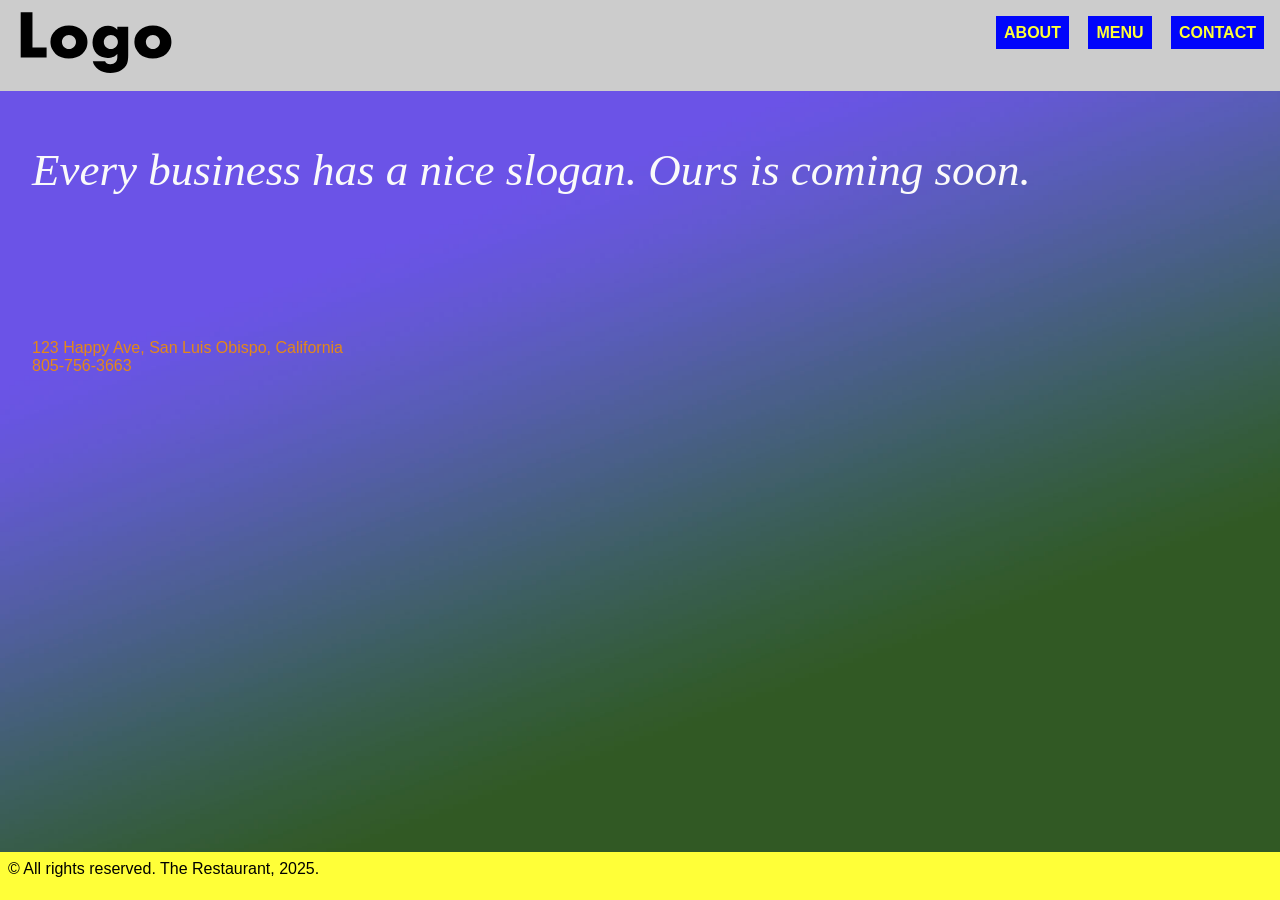
<file: grc1090/website-responsive/index.html>
<!doctype html>
<html lang="en">

<head>
    <meta charset="UTF-8">
    <meta name="viewport" content="width=device-width, initial-scale=1">
    <meta http-equiv="Cache-Control" content="no-cache, no-store, must-revalidate" />
    <meta http-equiv="Pragma" content="no-cache" />
    <meta http-equiv="Expires" content="0" />
    <title>Untitled Document</title>
    <link rel="stylesheet" type="text/css" href="style.css"/>
</head>

<body>
    <div class="home-container">
        <header>
            <h1><a href="index.html"><img src="logo.svg" alt="Cafe"></a> </h1>
            <nav>
                <ul>
                    <li><a href="about.html">About</a></li>
                    <li><a href="menu.html">Menu</a></li>
                    <li><a href="contact.html">Contact</a></li>

                </ul>
            </nav>
        </header>




        <main>
            <p class="slogan">Every business has a nice slogan. Ours is coming soon.</p>
            
            <address>
                <p>123 Happy Ave, San Luis Obispo, California</p>
                <p>805-756-3663</p>
            </address>
            
                   
            
        </main>


        <footer>
            <p>© All rights reserved. The Restaurant, 2025.</p>
        </footer>


    </div>
</body>

</html>
</file>
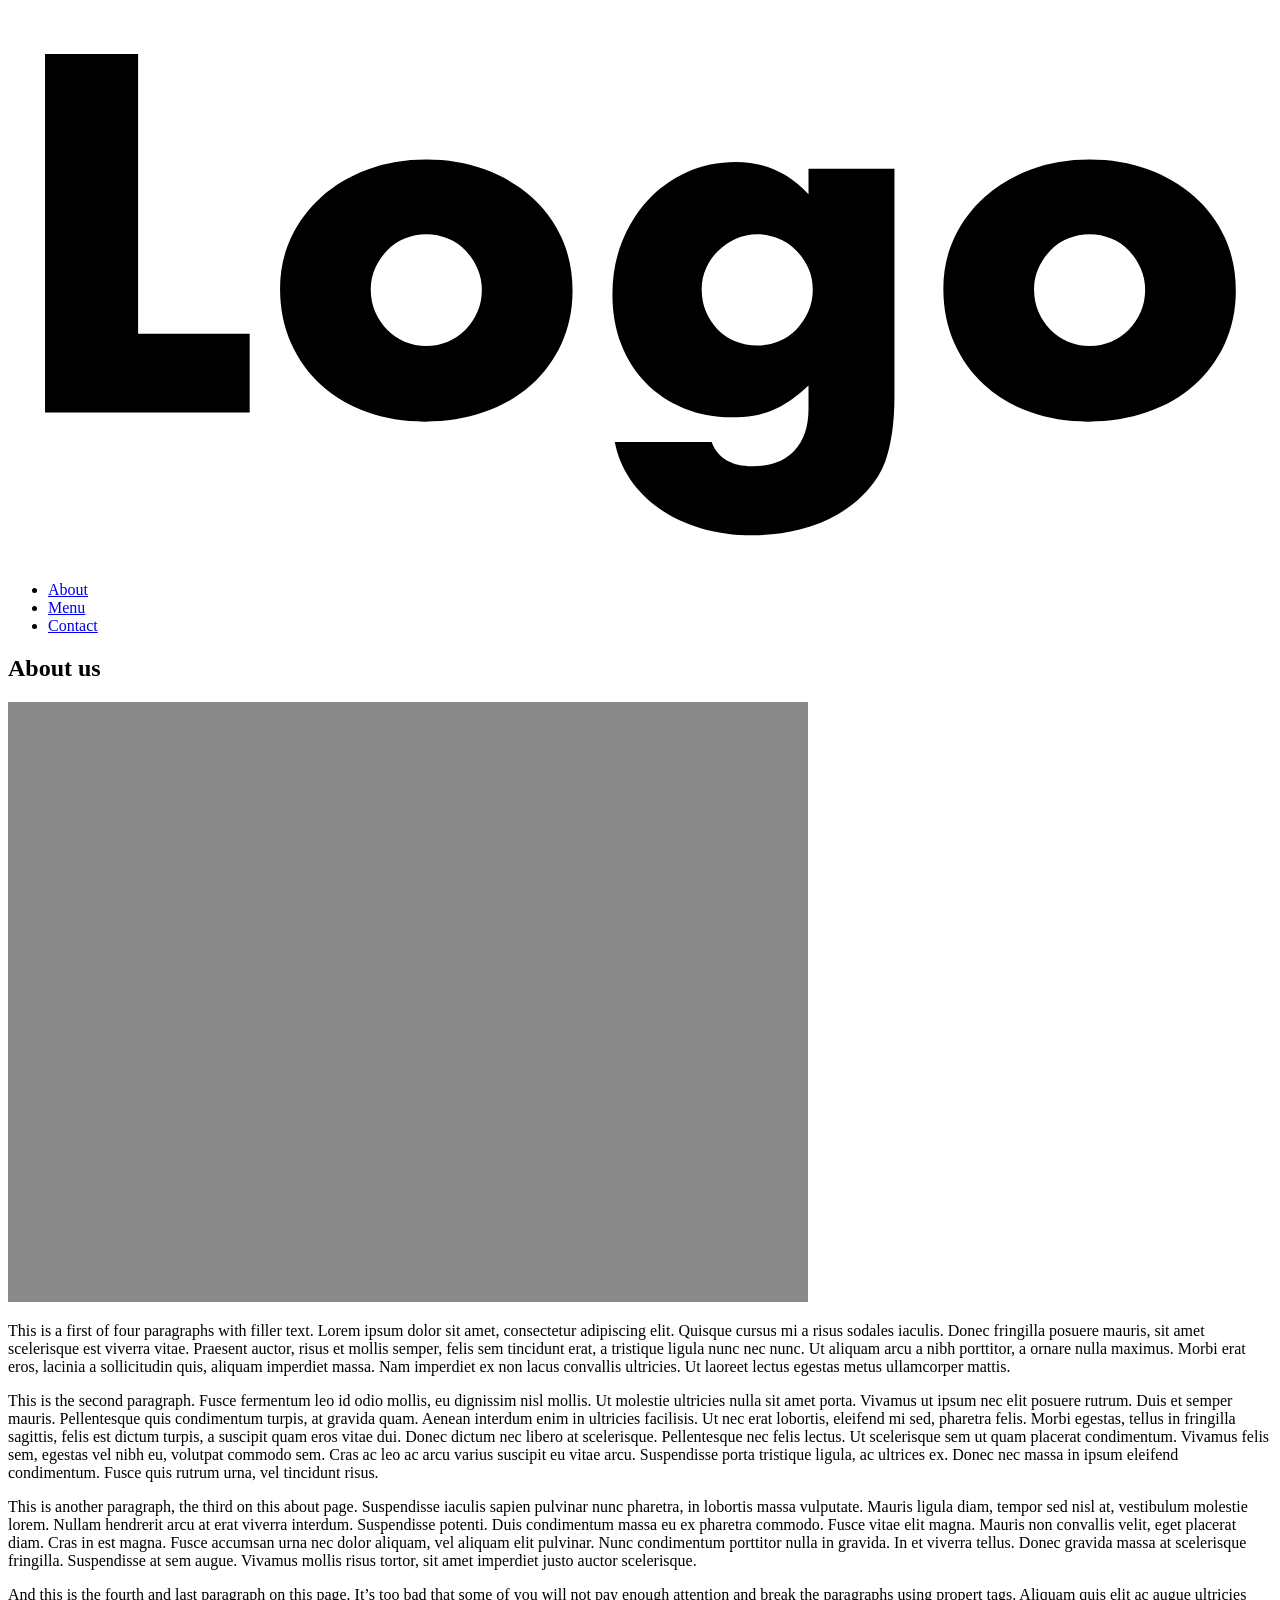
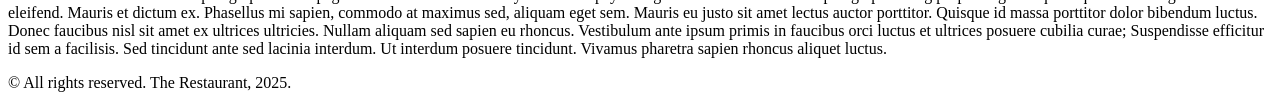
<file: grc1090/website-content-hierarchy/about.html>
<!doctype html>  
    <html lang="en">  
        <head>  
            <meta charset="UTF-8">  
            <meta name="viewport" content="width=device-width, initial-scale=1">  
            <meta http-equiv="Cache-Control" content="no-cache, no-store, must-revalidate" />  
            <meta http-equiv="Pragma" content="no-cache" />  
            <meta http-equiv="Expires" content="0" />  
            <title>Cafe</title>  
        </head>   
    

        <body>  
           <div class="container">
                <header>
                   <h1><a href="index.html"><img src="logo.svg" alt="Cafe"></a> </h1> 
                   <nav>
                        <ul>
                            <li><a href="about.html">About</a></li>
                            <li><a href="menu.html">Menu</a></li>
                            <li><a href="contact.html">Contact</a></li>

                        </ul>
                   </nav>
                </header>

           

        <main> 
            <h2>About us</h2>

            <img src="placeholder.jpg" alt="">


            <p>This is a first of four paragraphs with filler text. Lorem ipsum dolor sit amet, consectetur adipiscing elit. Quisque cursus mi a risus sodales iaculis. Donec fringilla posuere mauris, sit amet scelerisque est viverra vitae. Praesent auctor, risus et mollis semper, felis sem tincidunt erat, a tristique ligula nunc nec nunc. Ut aliquam arcu a nibh porttitor, a ornare nulla maximus. Morbi erat eros, lacinia a sollicitudin quis, aliquam imperdiet massa. Nam imperdiet ex non lacus convallis ultricies. Ut laoreet lectus egestas metus ullamcorper mattis.</p>

            <p>This is the second paragraph. Fusce fermentum leo id odio mollis, eu dignissim nisl mollis. Ut molestie ultricies nulla sit amet porta. Vivamus ut ipsum nec elit posuere rutrum. Duis et semper mauris. Pellentesque quis condimentum turpis, at gravida quam. Aenean interdum enim in ultricies facilisis. Ut nec erat lobortis, eleifend mi sed, pharetra felis. Morbi egestas, tellus in fringilla sagittis, felis est dictum turpis, a suscipit quam eros vitae dui. Donec dictum nec libero at scelerisque. Pellentesque nec felis lectus. Ut scelerisque sem ut quam placerat condimentum. Vivamus felis sem, egestas vel nibh eu, volutpat commodo sem. Cras ac leo ac arcu varius suscipit eu vitae arcu. Suspendisse porta tristique ligula, ac ultrices ex. Donec nec massa in ipsum eleifend condimentum. Fusce quis rutrum urna, vel tincidunt risus.</p>

            <p>This is another paragraph, the third on this about page. Suspendisse iaculis sapien pulvinar nunc pharetra, in lobortis massa vulputate. Mauris ligula diam, tempor sed nisl at, vestibulum molestie lorem. Nullam hendrerit arcu at erat viverra interdum. Suspendisse potenti. Duis condimentum massa eu ex pharetra commodo. Fusce vitae elit magna. Mauris non convallis velit, eget placerat diam. Cras in est magna. Fusce accumsan urna nec dolor aliquam, vel aliquam elit pulvinar. Nunc condimentum porttitor nulla in gravida. In et viverra tellus. Donec gravida massa at scelerisque fringilla. Suspendisse at sem augue. Vivamus mollis risus tortor, sit amet imperdiet justo auctor scelerisque.</p>

            <p>And this is the fourth and last paragraph on this page. It’s too bad that some of you will not pay enough attention and break the paragraphs using propert tags. Aliquam quis elit ac augue ultricies eleifend. Mauris et dictum ex. Phasellus mi sapien, commodo at maximus sed, aliquam eget sem. Mauris eu justo sit amet lectus auctor porttitor. Quisque id massa porttitor dolor bibendum luctus. Donec faucibus nisl sit amet ex ultrices ultricies. Nullam aliquam sed sapien eu rhoncus. Vestibulum ante ipsum primis in faucibus orci luctus et ultrices posuere cubilia curae; Suspendisse efficitur id sem a facilisis. Sed tincidunt ante sed lacinia interdum. Ut interdum posuere tincidunt. Vivamus pharetra sapien rhoncus aliquet luctus.</p>

            
        
        

         </main>

        </div>

        <footer><p>© All rights reserved. The Restaurant, 2025.</p></footer>

       
        </body>
    </html>
</file>
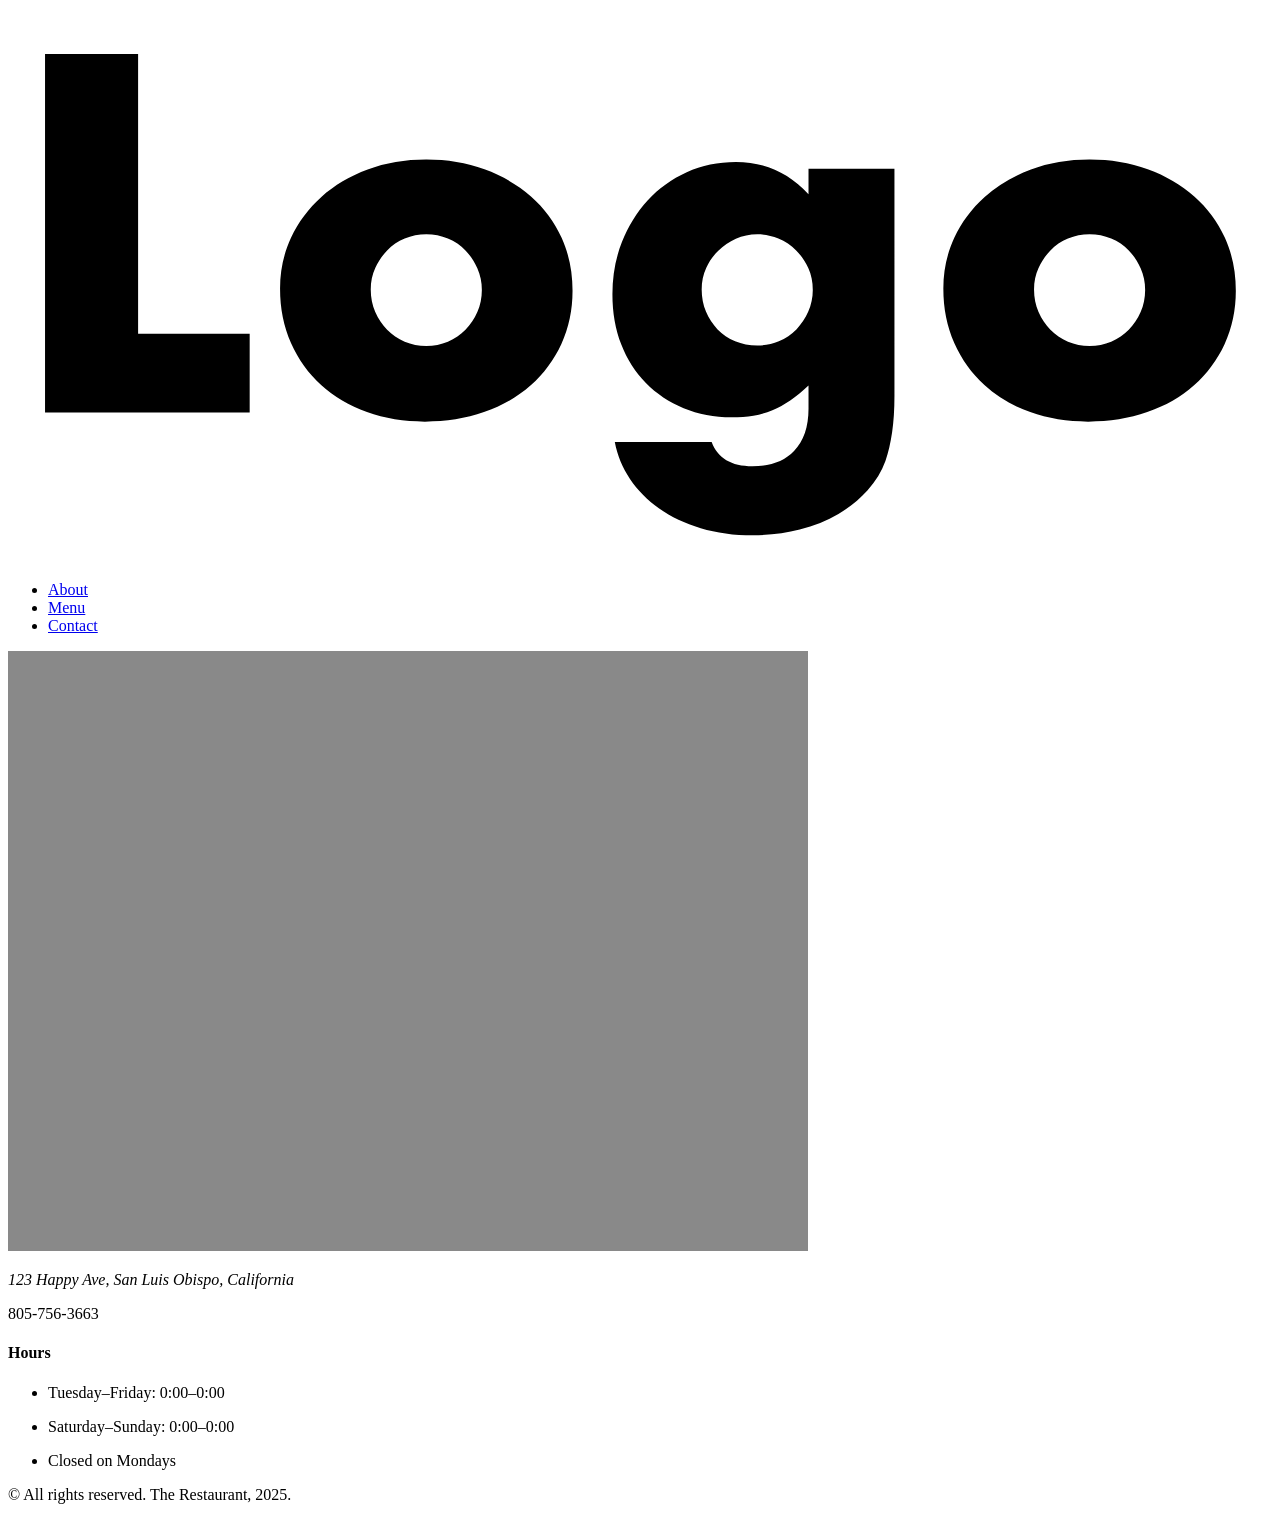
<file: grc1090/website-content-hierarchy/contact.html>
<!doctype html>  
    <html lang="en">  
        <head>  
            <meta charset="UTF-8">  
            <meta name="viewport" content="width=device-width, initial-scale=1">  
            <meta http-equiv="Cache-Control" content="no-cache, no-store, must-revalidate" />  
            <meta http-equiv="Pragma" content="no-cache" />  
            <meta http-equiv="Expires" content="0" />  
            <title>Untitled Document</title>  
        </head>   
        <body>  
          <div class="container">
                <header>
                   <h1><a href="index.html"><img src="logo.svg" alt="Cafe"></a> </h1> 
                   <nav>
                        <ul>
                            <li><a href="about.html">About</a></li>
                            <li><a href="menu.html">Menu</a></li>
                            <li><a href="contact.html">Contact</a></li>

                        </ul>
                   </nav>
                </header>
            <main>
                <img src="placeholder.jpg" alt="">

                <address><p>123 Happy Ave, San Luis Obispo, California</p></address>
                <phonenumber><p>805-756-3663</p></phonenumber>

                <h4>Hours</h4>
                <ul>   
                        <li><p>Tuesday–Friday: 0:00–0:00</p></li>
                        <li><p>Saturday–Sunday: 0:00–0:00</p></li>
                        <li><p>Closed on Mondays</p></li>
                    </li>
                </ul>

    
            </main>

                <footer><p>© All rights reserved. The Restaurant, 2025.</p></footer>

           </div>
        </body>  
    </html>
</file>
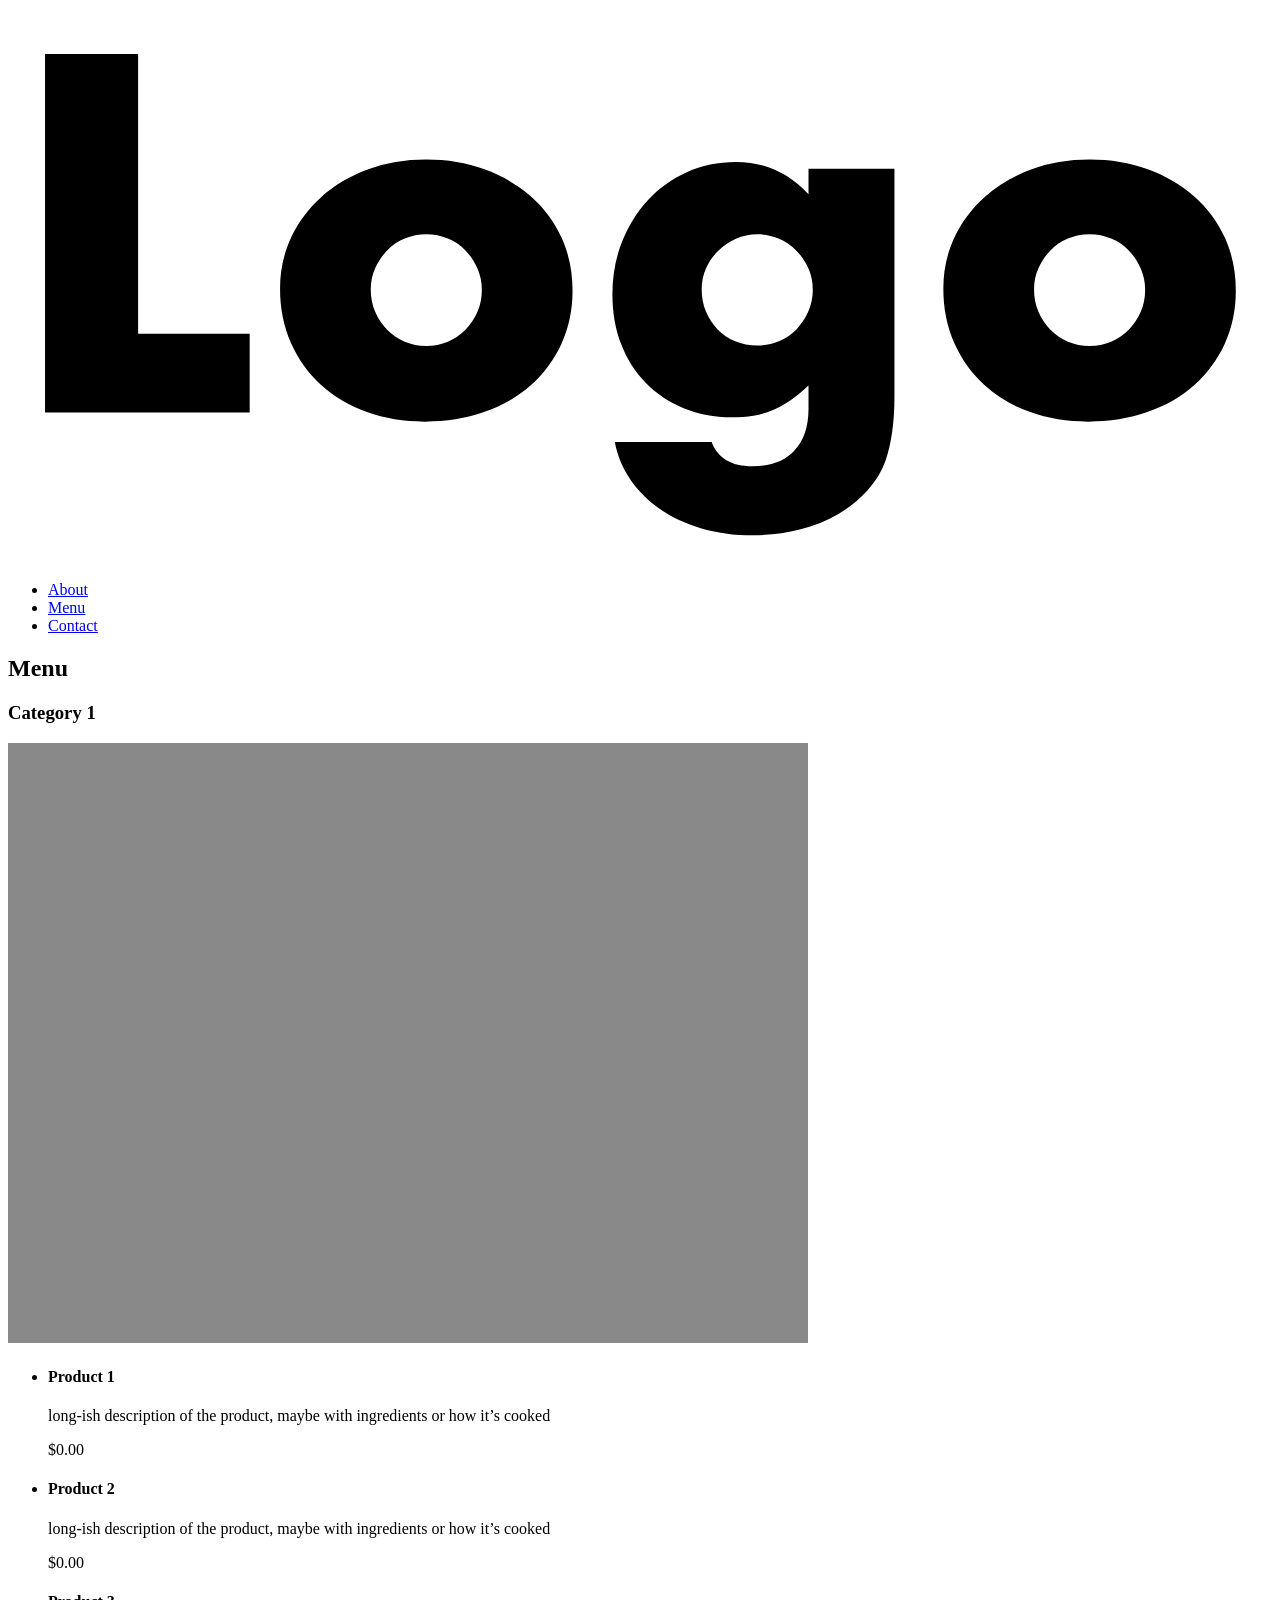
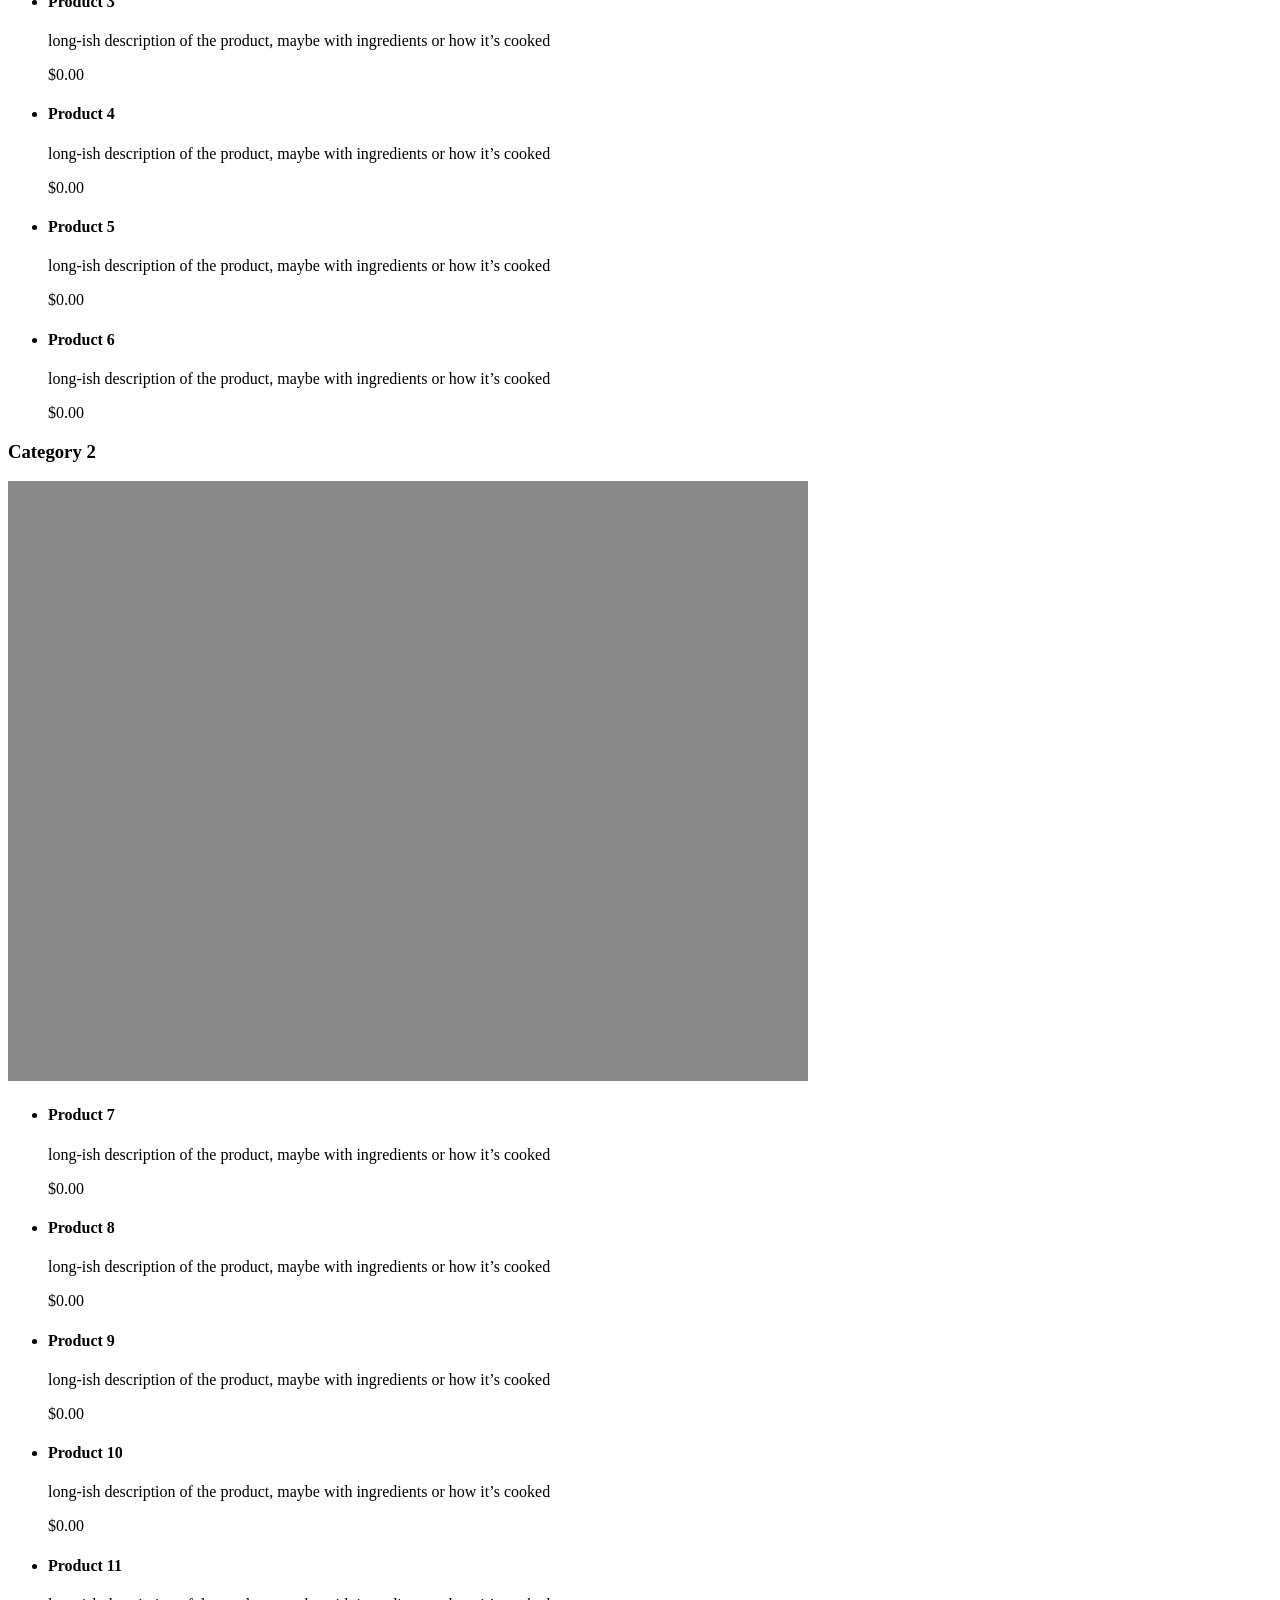
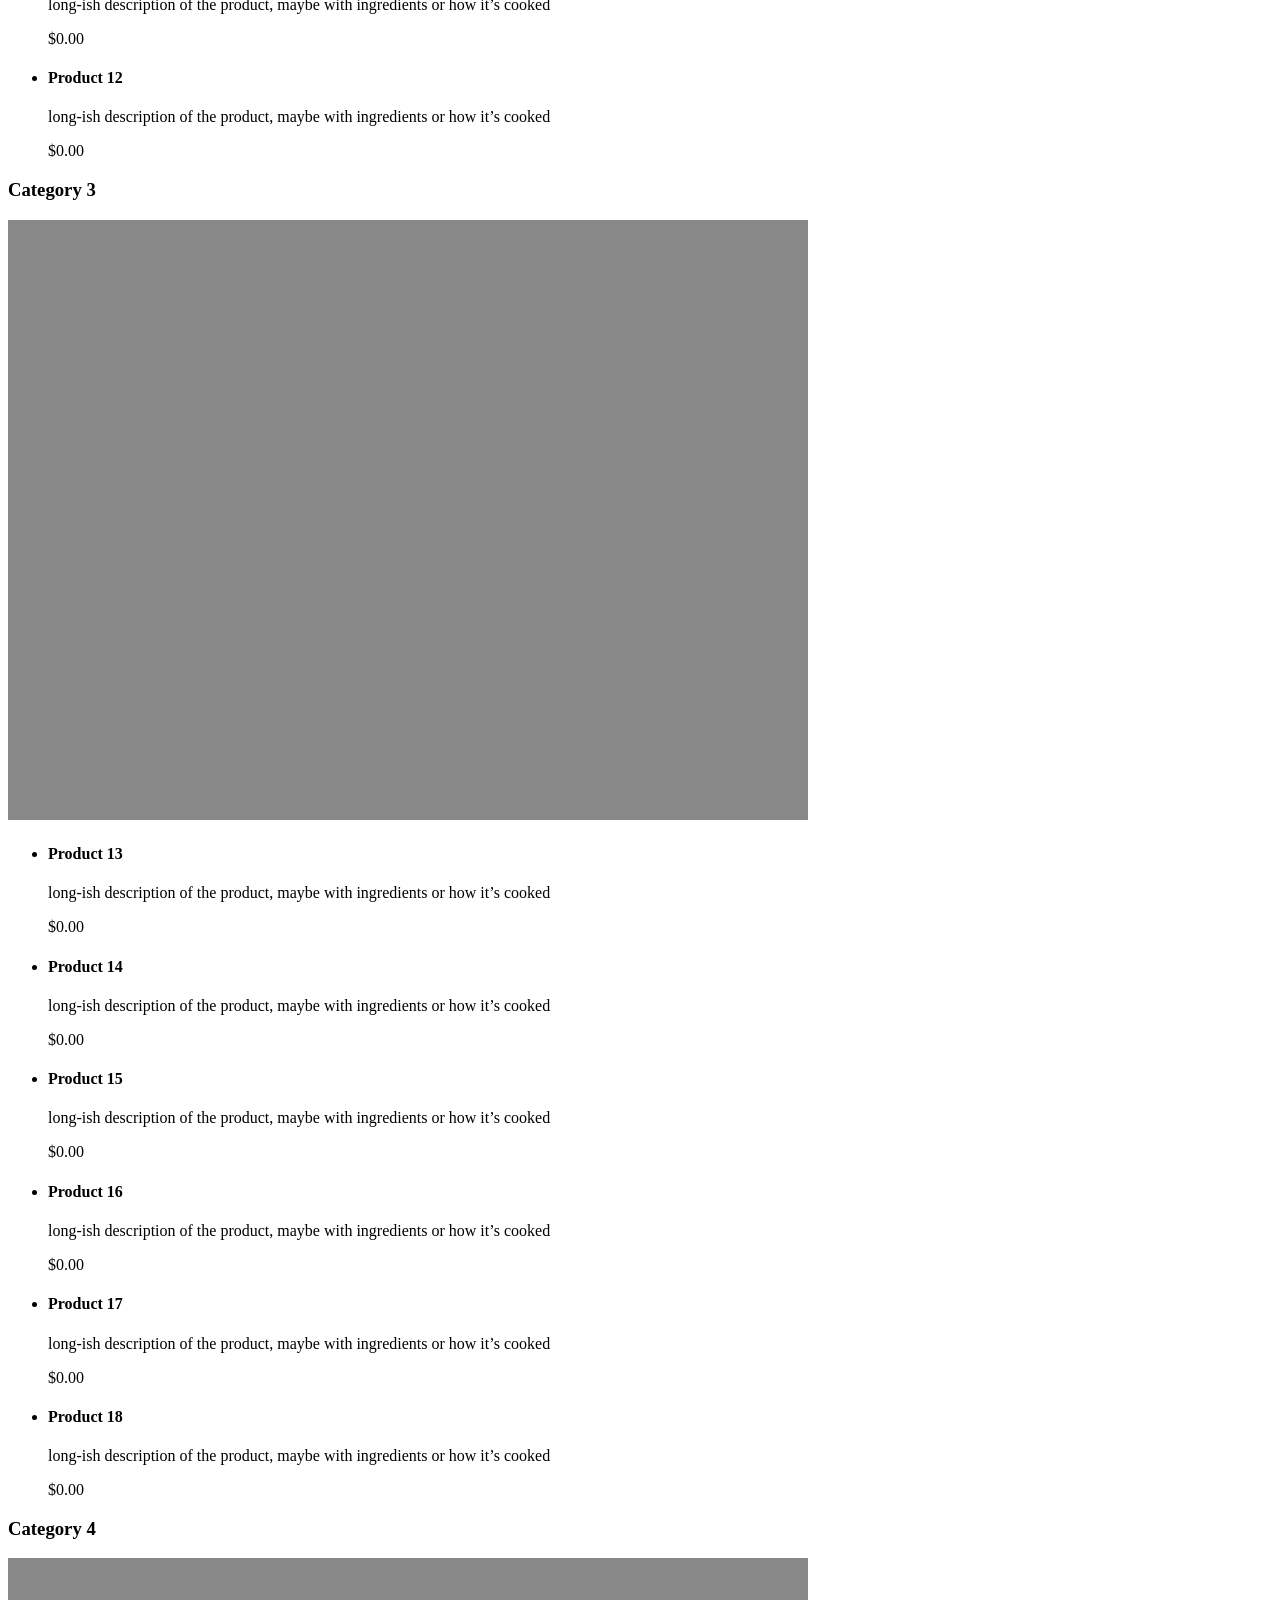
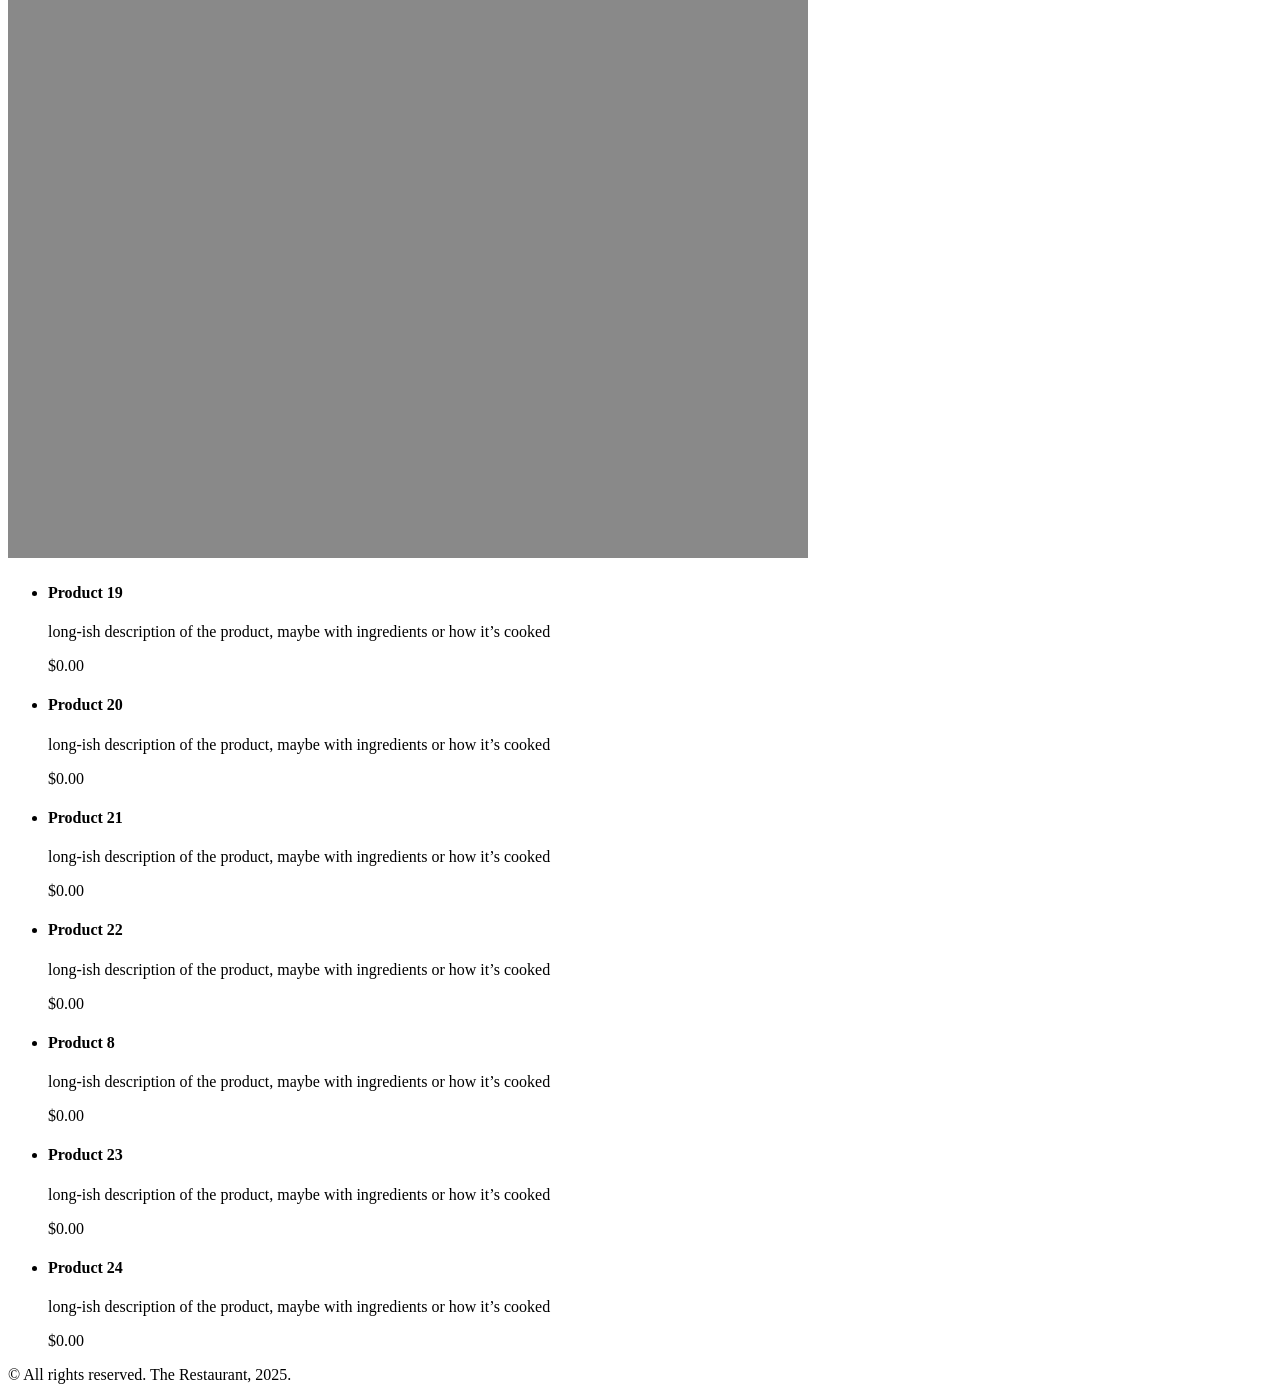
<file: grc1090/website-content-hierarchy/menu.html>
<!doctype html>  
    <html lang="en">  
        <head>  
            <meta charset="UTF-8">  
            <meta name="viewport" content="width=device-width, initial-scale=1">  
            <meta http-equiv="Cache-Control" content="no-cache, no-store, must-revalidate" />  
            <meta http-equiv="Pragma" content="no-cache" />  
            <meta http-equiv="Expires" content="0" />  
            <title>Untitled Document</title>  
        </head>   
       <body>  
           <div class="container">
                <header>
                   <h1><a href="index.html"><img src="logo.svg" alt="Cafe"></a> </h1> 
                   <nav>
                        <ul>
                            <li><a href="about.html">About</a></li>
                            <li><a href="menu.html">Menu</a></li>
                            <li><a href="contact.html">Contact</a></li>

                        </ul>
                   </nav>
                </header>

           

        <main> 
            <h2>Menu</h2>

            <h3>Category 1</h3>

            <img src="placeholder.jpg" alt="">

            <ul>
                <li>
                    <h4>Product 1</h4>
                    <p>long-ish description of the product, maybe with ingredients or how it’s cooked</p>
                    <p>$0.00</p>
                </li>
                <li>
                    <h4>Product 2</h4>
                    <p>long-ish description of the product, maybe with ingredients or how it’s cooked</p>
                    <p>$0.00</p>
                </li>
                <li>
                    <h4>Product 3</h4>
                    <p>long-ish description of the product, maybe with ingredients or how it’s cooked</p>
                    <p>$0.00</p>
                </li>
                <li>
                    <h4>Product 4</h4>
                    <p>long-ish description of the product, maybe with ingredients or how it’s cooked</p>
                    <p>$0.00</p>
                </li>
                <li>
                    <h4>Product 5</h4>
                    <p>long-ish description of the product, maybe with ingredients or how it’s cooked</p>
                    <p>$0.00</p>
                </li>
                <li>
                    <h4>Product 6</h4>
                    <p>long-ish description of the product, maybe with ingredients or how it’s cooked</p>
                    <p>$0.00</p>
                </li>
            </ul>
            <h3>Category 2</h3> 
            <img src="placeholder.jpg" alt=""> 
            <ul>  
                <li>
                    <h4>Product 7</h4>
                    <p>long-ish description of the product, maybe with ingredients or how it’s cooked</p>
                    <p>$0.00</p>
                </li>
                <li>
                    <h4>Product 8</h4>
                    <p>long-ish description of the product, maybe with ingredients or how it’s cooked</p>
                    <p>$0.00</p>
                </li>
                <li>
                    <h4>Product 9</h4>
                    <p>long-ish description of the product, maybe with ingredients or how it’s cooked</p>
                    <p>$0.00</p>
                </li>
                <li>
                    <h4>Product 10</h4>
                    <p>long-ish description of the product, maybe with ingredients or how it’s cooked</p>
                    <p>$0.00</p>
                </li>
                <li>
                    <h4>Product 11</h4>
                    <p>long-ish description of the product, maybe with ingredients or how it’s cooked</p>
                    <p>$0.00</p>
                </li>
                <li>
                    <h4>Product 12</h4>
                    <p>long-ish description of the product, maybe with ingredients or how it’s cooked</p>
                    <p>$0.00</p>
                </li>
            </ul>
            <h3>Category 3</h3>
            <img src="placeholder.jpg" alt="">
            <ul>
                <li>
                    <h4>Product 13</h4>
                    <p>long-ish description of the product, maybe with ingredients or how it’s cooked</p>
                    <p>$0.00</p>
                </li>
                <li>
                    <h4>Product 14</h4>
                    <p>long-ish description of the product, maybe with ingredients or how it’s cooked</p>
                    <p>$0.00</p>
                </li>
                <li>
                    <h4>Product 15</h4>
                    <p>long-ish description of the product, maybe with ingredients or how it’s cooked</p>
                    <p>$0.00</p>
                </li>
                <li>
                    <h4>Product 16</h4>
                    <p>long-ish description of the product, maybe with ingredients or how it’s cooked</p>
                    <p>$0.00</p>
                </li>
                <li>
                    <h4>Product 17</h4>
                    <p>long-ish description of the product, maybe with ingredients or how it’s cooked</p>
                    <p>$0.00</p>
                </li>
                <li>
                    <h4>Product 18</h4>
                    <p>long-ish description of the product, maybe with ingredients or how it’s cooked</p>
                    <p>$0.00</p>
                </li>
            </ul>
            <h3>Category 4</h3>
            <img src="placeholder.jpg" alt="">
            <ul>
                <li>
                    <h4>Product 19</h4>
                    <p>long-ish description of the product, maybe with ingredients or how it’s cooked</p>
                    <p>$0.00</p>
                </li>
                <li>
                    <h4>Product 20</h4>
                    <p>long-ish description of the product, maybe with ingredients or how it’s cooked</p>
                    <p>$0.00</p>
                </li>
                <li>
                    <h4>Product 21</h4>
                    <p>long-ish description of the product, maybe with ingredients or how it’s cooked</p>
                    <p>$0.00</p>
                </li>
                <li>
                    <h4>Product 22</h4>
                    <p>long-ish description of the product, maybe with ingredients or how it’s cooked</p>
                    <p>$0.00</p>
                </li>
                <li>
                    <h4>Product 8</h4>
                    <p>long-ish description of the product, maybe with ingredients or how it’s cooked</p>
                    <p>$0.00</p>
                </li>
                <li>
                    <h4>Product 23</h4>
                    <p>long-ish description of the product, maybe with ingredients or how it’s cooked</p>
                    <p>$0.00</p>
                </li>
                <li>
                    <h4>Product 24</h4>
                    <p>long-ish description of the product, maybe with ingredients or how it’s cooked</p>
                    <p>$0.00</p>
                </li>


            </ul>


        </main>
        
        <footer><p>© All rights reserved. The Restaurant, 2025.</p></footer>

        </div>
        
        </body>
    </html>
</file>
<file: grc1090/restaurantmenucss/style.css>
/*CSS document*/

html, body, div, applet, object, iframe, h1, h2, h3, h4, h5, h6, p, blockquote, pre, a, abbr, acronym, address, big, cite, code, del, dfn, em, img, ins, kbd, q, s, samp, small, strike, strong, sub, sup, tt, var, b, u, i, center, dl, dt, dd, ol, ul, li, fieldset, form, label, legend, table, caption, tbody, tfoot, thead, tr, th, td, article, aside, canvas, details, embed, figure, figcaption, footer, header, hgroup, menu, nav, output, ruby, section, summary, time, mark, audio, video {margin: 0; padding: 0; border: 0; font-size: 100%; font: inherit;}
img {

        width: 100%;

        display: block;

}

body {
	background-color: rgb(233, 233, 230); /* Not totally white. */
	color: rgb(45, 45, 41);  /* Not totally black. */
	line-height: 140%; 	/* A little extra leading. */
	font-family: sans-serif;
}

h1 {
	background-color: rgb(135, 136, 147);
	color: rgb(233, 233, 230); /* Same as body background. */
	font-size: 2.5em;
	padding: 1em .5em 1em ; /* You want three values. */
	font-weight: 700;
	text-transform: uppercase;
}


h2 {
	background-color: rgb(135, 136, 147);
	color: rgb(233, 233, 230); /* Same as body background. */
	font-size: 1.5em;
	padding: 1em;
	font-family: serif;
	font-weight: 650;
}

h3 {
	margin: 1em .5em 0; /*Three values again. You got the idea.*/
	padding-top: 0.5em;
	font-size: 1.5em;
	color: rgb(155, 24, 24);
	font-weight: 800;
	text-transform: uppercase;
	letter-spacing: 0.1em; /*Just an extra tracking for bold uppercase letters. Try 0.1em */
	border-top: 3px solid rgb(117, 26, 26);
}

h4 {
	font-weight: 700;
	letter-spacing: 0.01em;
}

p.description {
	font-style: italic;
}

p.price {
	color: rgb(155, 24, 24);
}

ul {
	margin: .5em ;
    padding:0;
	
}

li { 
	margin: 1em 1em;
	list-style-type: none;
}
</file>
<file: grc1090/website-mobile-first/style.css>
/*CSS DOCUMENT*/

html,
body,
div,
applet,
object,
iframe,
h1,
h2,
h3,
h4,
h5,
h6,
p,
blockquote,
pre,
a,
abbr,
acronym,
address,
big,
cite,
code,
del,
dfn,
em,
img,
ins,
kbd,
q,
s,
samp,
small,
strike,
strong,
sub,
sup,
tt,
var,
b,
u,
i,
center,
dl,
dt,
dd,
ol,
ul,
li,
fieldset,
form,
label,
legend,
table,
caption,
tbody,
tfoot,
thead,
tr,
th,
td,
article,
aside,
canvas,
details,
embed,
figure,
figcaption,
footer,
header,
hgroup,
menu,
nav,
output,
ruby,
section,
summary,
time,
mark,
audio,
video {
	margin: 0;
	padding: 0;
	border: 0;
	font-size: 100%;
	font: inherit;
}

/*My edited version of the Eric Meyer’s reset tool. You may want to include this in all of your future CSS files. */


div.home-container {
	background: url(home-background.jpg);
	background-size: cover;
	position: relative;
	min-height: 100vh;
}

div.container {
	position: relative;
	min-height: 100vh;
}

/* >>> IMPORTANT: you have to change the wrap of the content of your home page (index) in a div with a class home-container to make it work. If you used a div with the class container on your home, you’ll only need to change the name of the class. And you need a div with the class container and all the other pages.  */

body {
	font-family: sans-serif;
}

main {
	padding: 0.5em 2em 10em;

}

img {
	width: 100%;
	/*Please leave this line.*/
	display: block;
}

header {
	display: grid;
	grid-template-columns: 1fr 1fr;
	background: rgb(204, 204, 204);
	padding: 1em 1em;
	margin: 0.5em 0em;
}

h1 {
	width: 85%;
}

h2,
h3,
h4 {
	font-weight: bold;
}

h2 {
	font-size: 2em;
	margin: 1em 0em 0em;
}

h3 {
	font-size: 1.5em;
	margin: 1em 0 1em;
	;
}


a {
	text-decoration: none;
}

nav ul {
	text-align: right;
}

ul li {
	list-style-type: none;
	margin: 1em 0em;
}

figure {
	margin-bottom: 0em;
}

main.menu ul {
	margin: 0em 0em;
}

main.menu ul li {
	margin: 2em 0em 1em;
	display: grid;
	grid-template-columns: auto auto;
	grid-template-rows: auto auto;
}

p {
	margin: 1em 0em 1em;
}

p.description {
	grid-column: 1/3;
	margin: 0em;
}

p.price {
	grid-row: 1/3;
	grid-column: 2/3;
	color: rgb(234, 51, 35);
	text-align: right;
	margin: 0em;
}

nav ul li {
	text-transform: uppercase;
	font-weight: bold;
	margin-bottom: 1.5em;
	text-align: right;
	list-style-type: none;
	font-family: sans-serif;
}

nav ul li a {
	color: rgb(255, 255, 56);
	background-color: rgb(0, 5, 251);
	padding: 0.5em 0.5em 0.5em;
	text-decoration: none;
}


p.slogan {
	font-size: 45px;
	font-family: serif;
	font-style: italic;
	margin: 1em 0em 3em;
	color: rgb(250, 250, 250);
}

footer {
	position: absolute;
	bottom: 0;
	width: 100%;
	height: 3rem;
	box-sizing: border-box;
	padding: .5em .5em;
	background-color: rgb(255, 255, 56);
}

address {
	color: rgb(228, 136, 24);
	margin-top: 0em;
	padding: 0.5em 0em;
}

address p {
	margin: 0em;

}

footer p {
	margin: 0;
}
</file>
<file: grc1090/website-responsive/style.css>
/*CSS DOCUMENT*/

html,
body,
div,
applet,
object,
iframe,
h1,
h2,
h3,
h4,
h5,
h6,
p,
blockquote,
pre,
a,
abbr,
acronym,
address,
big,
cite,
code,
del,
dfn,
em,
img,
ins,
kbd,
q,
s,
samp,
small,
strike,
strong,
sub,
sup,
tt,
var,
b,
u,
i,
center,
dl,
dt,
dd,
ol,
ul,
li,
fieldset,
form,
label,
legend,
table,
caption,
tbody,
tfoot,
thead,
tr,
th,
td,
article,
aside,
canvas,
details,
embed,
figure,
figcaption,
footer,
header,
hgroup,
menu,
nav,
output,
ruby,
section,
summary,
time,
mark,
audio,
video {
	margin: 0;
	padding: 0;
	border: 0;
	font-size: 100%;
	font: inherit;
}

/*My edited version of the Eric Meyer’s reset tool. You may want to include this in all of your future CSS files. */


div.home-container {
	background: url(home-background.jpg);
	background-size: cover;
	position: relative;
	min-height: 100vh;
	max-width: 110em;
	margin: auto;
}

div.container {
	position: relative;
	min-height: 100vh;
	max-width: 110em;
	background-color: rgb(242, 247, 247);
	margin: auto;
}

@media screen and (min-width: 60em) {
	article {
		max-width: 40em;
		margin-left: auto;
		margin-right: auto;
	}

	nav ul li {
		display: inline-block;
		margin-left: 15px;
	}

	main.menu ul {
		display: grid;
		grid-template-columns: auto auto;
		gap: 0em 6em;

	}
}



/* >>> IMPORTANT: you have to change the wrap of the content of your home page (index) in a div with a class home-container to make it work. If you used a div with the class container on your home, you’ll only need to change the name of the class. And you need a div with the class container and all the other pages.  */

body {
	font-family: sans-serif;
	background-color: rgb(220, 0, 0);
}

main {
	padding: 0.5em 2em 10em;
}

img {
	width: 100%;
	/*Please leave this line.*/
	display: block;
}

header {
	display: grid;
	grid-template-columns: 1fr 1fr;
	background: rgb(204, 204, 204);
	padding: 1em 1em;
	padding-top: 0.5em;
}

h1 {
	max-width: 10em;
}

h2,
h3,
h4 {
	font-weight: bold;
}

h2 {
	font-size: 2em;
	margin: 1em 0em 0em;
}

h3 {
	font-size: 1.5em;
	margin: 1em 0 1em;
}


a {
	text-decoration: none;
}

nav ul {
	text-align: right;
}

ul li {
	list-style-type: none;
	margin: 1em 0em;
}

figure {
	margin-bottom: 0em;
}

main.menu ul {
	margin: 0em 0em;
}

main.menu ul li {
	margin: 2em 0em 1em;
	display: grid;
	grid-template-columns: auto auto;
	grid-template-rows: auto auto;
}

p {
	margin: 1em 0em 1em;
}

p.description {
	grid-column: 1/3;
	margin: 0em;
}

p.price {
	grid-row: 1/3;
	grid-column: 2/3;
	color: rgb(234, 51, 35);
	text-align: right;
	margin: 0em;
}

nav ul li {
	text-transform: uppercase;
	font-weight: bold;
	margin-bottom: 1.5em;
	text-align: right;
	list-style-type: none;
	font-family: sans-serif;
}

nav ul li a {
	color: rgb(255, 255, 56);
	background-color: rgb(0, 5, 251);
	padding: 0.5em 0.5em 0.5em;
	text-decoration: none;
}

nav ul li.selected a {
	background-color: rgb(239, 142, 52);

}


p.slogan {
	font-size: 45px;
	font-family: serif;
	font-style: italic;
	margin: 1em 0em 3em;
	color: rgb(250, 250, 250);
}

footer {
	position: absolute;
	bottom: 0;
	width: 100%;
	height: 3rem;
	box-sizing: border-box;
	padding: .5em .5em;
	background-color: rgb(255, 255, 56);
}

address {
	color: rgb(228, 136, 24);
	margin-top: 0em;
	padding: 0.5em 0em;
}


article {
	background-color: rgb(140, 255, 255);
}

address p {
	margin: 0em;

}

footer p {
	margin: 0;
}
</file>
